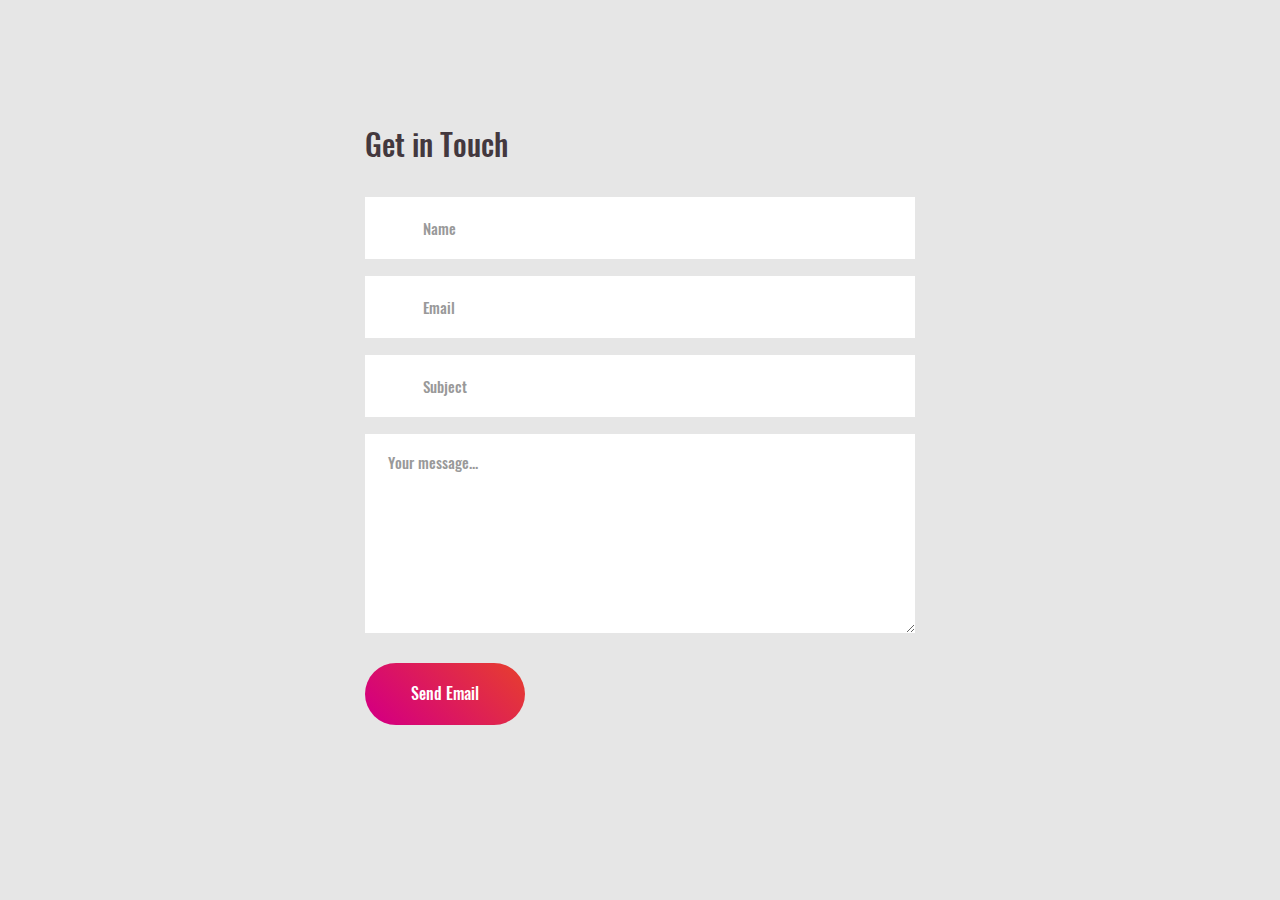
<file: contact.html>
<!DOCTYPE html>
<html lang="en">

<head>
    <title>Contact Sophie</title>
    <meta charset="UTF-8">
    <meta name="viewport" content="width=device-width, initial-scale=1">
    <!--===============================================================================================-->
    <link rel="icon" type="image/png" href="images/icons/favicon.ico" />
    <!--===============================================================================================-->
    <link rel="stylesheet" type="text/css" href="vendor/bootstrap/css/bootstrap.min.css">
    <!--===============================================================================================-->
    <link rel="stylesheet" type="text/css" href="fonts/font-awesome-4.7.0/css/font-awesome.min.css">
    <!--===============================================================================================-->
    <link rel="stylesheet" type="text/css" href="fonts/Linearicons-Free-v1.0.0/icon-font.min.css">
    <!--===============================================================================================-->
    <link rel="stylesheet" type="text/css" href="vendor/animate/animate.css">
    <!--===============================================================================================-->
    <link rel="stylesheet" type="text/css" href="vendor/css-hamburgers/hamburgers.min.css">
    <!--===============================================================================================-->
    <link rel="stylesheet" type="text/css" href="vendor/animsition/css/animsition.min.css">
    <!--===============================================================================================-->
    <link rel="stylesheet" type="text/css" href="vendor/select2/select2.min.css">
    <!--===============================================================================================-->
    <link rel="stylesheet" type="text/css" href="vendor/daterangepicker/daterangepicker.css">
    <!--===============================================================================================-->
    <link rel="stylesheet" type="text/css" href="css/util.css">
    <link rel="stylesheet" type="text/css" href="css/main.css">
    <!--===============================================================================================-->
</head>

<body>


    <div class="container-contact100">
        <div class="wrap-contact100">
            <form class="contact100-form validate-form" action="contact_info.php" method="post">

                <span class="contact100-form-title">
					Get in Touch
				</span>

                <div class="wrap-input100 validate-input" data-validate="Name is required">
                    <input class="input100" id="name" type="text" name="name" placeholder="Name">
                    <label class="label-input100" for="name">
						<span class="lnr lnr-user"></span>
					</label>
                </div>

                <div class="wrap-input100 validate-input" data-validate="Valid email is required: ex@abc.xyz">
                    <input class="input100" id="email" type="text" name="email" placeholder="Email">
                    <label class="label-input100" for="email">
						<span class="lnr lnr-envelope"></span>
					</label>
                </div>


                <div class="wrap-input100 validate-input">
                    <input class="input100" id="subject" type="text" name="subject" placeholder="Subject">
                    <label class="label-input100" for="subject">
						<span class="lnr lnr-envelope"></span>
					</label>
                </div>

                <div class="wrap-input100 validate-input" data-validate="Message is required">
                    <textarea class="input100" name="message" placeholder="Your message..."></textarea>
                </div>

                <!--<div class="contact100-form-checkbox">
                    <input class="input-checkbox100" id="ckb1" type="checkbox" name="copy-mail">
                    <label class="label-checkbox100" for="ckb1">
						Send copy to my-email
					</label>
                </div>-->

                <div class="container-contact100-form-btn">
                    <div class="wrap-contact100-form-btn">
                        <div class="contact100-form-bgbtn"></div>
                        <button class="contact100-form-btn">
							Send Email
						</button>
                    </div>
                </div>
            </form>
        </div>
    </div>



    <div id="dropDownSelect1"></div>

    <!--===============================================================================================-->
    <script src="vendor/jquery/jquery-3.2.1.min.js"></script>
    <!--===============================================================================================-->
    <script src="vendor/animsition/js/animsition.min.js"></script>
    <!--===============================================================================================-->
    <script src="vendor/bootstrap/js/popper.js"></script>
    <script src="vendor/bootstrap/js/bootstrap.min.js"></script>
    <!--===============================================================================================-->
    <script src="vendor/select2/select2.min.js"></script>
    <!--===============================================================================================-->
    <script src="vendor/daterangepicker/moment.min.js"></script>
    <script src="vendor/daterangepicker/daterangepicker.js"></script>
    <!--===============================================================================================-->
    <script src="vendor/countdowntime/countdowntime.js"></script>
    <!--===============================================================================================-->
    <script src="common-js/main.js"></script>

    <!-- Global site tag (gtag.js) - Google Analytics -->
    <script async src="https://www.googletagmanager.com/gtag/js?id=UA-23581568-13"></script>
    <script>
        window.dataLayer = window.dataLayer || [];

        function gtag() {
            dataLayer.push(arguments);
        }
        gtag('js', new Date());

        gtag('config', 'UA-23581568-13');
    </script>

</body>

</html>
</file>
<file: vendor/daterangepicker/daterangepicker.css>
.daterangepicker {
  position: absolute;
  color: inherit;
  background-color: #fff;
  border-radius: 4px;
  width: 278px;
  padding: 4px;
  margin-top: 1px;
  top: 100px;
  left: 20px;
  /* Calendars */ }
  .daterangepicker:before, .daterangepicker:after {
    position: absolute;
    display: inline-block;
    border-bottom-color: rgba(0, 0, 0, 0.2);
    content: ''; }
  .daterangepicker:before {
    top: -7px;
    border-right: 7px solid transparent;
    border-left: 7px solid transparent;
    border-bottom: 7px solid #ccc; }
  .daterangepicker:after {
    top: -6px;
    border-right: 6px solid transparent;
    border-bottom: 6px solid #fff;
    border-left: 6px solid transparent; }
  .daterangepicker.opensleft:before {
    right: 9px; }
  .daterangepicker.opensleft:after {
    right: 10px; }
  .daterangepicker.openscenter:before {
    left: 0;
    right: 0;
    width: 0;
    margin-left: auto;
    margin-right: auto; }
  .daterangepicker.openscenter:after {
    left: 0;
    right: 0;
    width: 0;
    margin-left: auto;
    margin-right: auto; }
  .daterangepicker.opensright:before {
    left: 9px; }
  .daterangepicker.opensright:after {
    left: 10px; }
  .daterangepicker.dropup {
    margin-top: -5px; }
    .daterangepicker.dropup:before {
      top: initial;
      bottom: -7px;
      border-bottom: initial;
      border-top: 7px solid #ccc; }
    .daterangepicker.dropup:after {
      top: initial;
      bottom: -6px;
      border-bottom: initial;
      border-top: 6px solid #fff; }
  .daterangepicker.dropdown-menu {
    max-width: none;
    z-index: 3001; }
  .daterangepicker.single .ranges, .daterangepicker.single .calendar {
    float: none; }
  .daterangepicker.show-calendar .calendar {
    display: block; }
  .daterangepicker .calendar {
    display: none;
    max-width: 270px;
    margin: 4px; }
    .daterangepicker .calendar.single .calendar-table {
      border: none; }
    .daterangepicker .calendar th, .daterangepicker .calendar td {
      white-space: nowrap;
      text-align: center;
      min-width: 32px; }
  .daterangepicker .calendar-table {
    border: 1px solid #fff;
    padding: 4px;
    border-radius: 4px;
    background-color: #fff; }
  .daterangepicker table {
    width: 100%;
    margin: 0; }
  .daterangepicker td, .daterangepicker th {
    text-align: center;
    width: 20px;
    height: 20px;
    border-radius: 4px;
    border: 1px solid transparent;
    white-space: nowrap;
    cursor: pointer; }
    .daterangepicker td.available:hover, .daterangepicker th.available:hover {
      background-color: #eee;
      border-color: transparent;
      color: inherit; }
    .daterangepicker td.week, .daterangepicker th.week {
      font-size: 80%;
      color: #ccc; }
  .daterangepicker td.off, .daterangepicker td.off.in-range, .daterangepicker td.off.start-date, .daterangepicker td.off.end-date {
    background-color: #fff;
    border-color: transparent;
    color: #999; }
  .daterangepicker td.in-range {
    background-color: #ebf4f8;
    border-color: transparent;
    color: #000;
    border-radius: 0; }
  .daterangepicker td.start-date {
    border-radius: 4px 0 0 4px; }
  .daterangepicker td.end-date {
    border-radius: 0 4px 4px 0; }
  .daterangepicker td.start-date.end-date {
    border-radius: 4px; }
  .daterangepicker td.active, .daterangepicker td.active:hover {
    background-color: #357ebd;
    border-color: transparent;
    color: #fff; }
  .daterangepicker th.month {
    width: auto; }
  .daterangepicker td.disabled, .daterangepicker option.disabled {
    color: #999;
    cursor: not-allowed;
    text-decoration: line-through; }
  .daterangepicker select.monthselect, .daterangepicker select.yearselect {
    font-size: 12px;
    padding: 1px;
    height: auto;
    margin: 0;
    cursor: default; }
  .daterangepicker select.monthselect {
    margin-right: 2%;
    width: 56%; }
  .daterangepicker select.yearselect {
    width: 40%; }
  .daterangepicker select.hourselect, .daterangepicker select.minuteselect, .daterangepicker select.secondselect, .daterangepicker select.ampmselect {
    width: 50px;
    margin-bottom: 0; }
  .daterangepicker .input-mini {
    border: 1px solid #ccc;
    border-radius: 4px;
    color: #555;
    height: 30px;
    line-height: 30px;
    display: block;
    vertical-align: middle;
    margin: 0 0 5px 0;
    padding: 0 6px 0 28px;
    width: 100%; }
    .daterangepicker .input-mini.active {
      border: 1px solid #08c;
      border-radius: 4px; }
  .daterangepicker .daterangepicker_input {
    position: relative; }
    .daterangepicker .daterangepicker_input i {
      position: absolute;
      left: 8px;
      top: 8px; }
  .daterangepicker.rtl .input-mini {
    padding-right: 28px;
    padding-left: 6px; }
  .daterangepicker.rtl .daterangepicker_input i {
    left: auto;
    right: 8px; }
  .daterangepicker .calendar-time {
    text-align: center;
    margin: 5px auto;
    line-height: 30px;
    position: relative;
    padding-left: 28px; }
    .daterangepicker .calendar-time select.disabled {
      color: #ccc;
      cursor: not-allowed; }

.ranges {
  font-size: 11px;
  float: none;
  margin: 4px;
  text-align: left; }
  .ranges ul {
    list-style: none;
    margin: 0 auto;
    padding: 0;
    width: 100%; }
  .ranges li {
    font-size: 13px;
    background-color: #f5f5f5;
    border: 1px solid #f5f5f5;
    border-radius: 4px;
    color: #08c;
    padding: 3px 12px;
    margin-bottom: 8px;
    cursor: pointer; }
    .ranges li:hover {
      background-color: #08c;
      border: 1px solid #08c;
      color: #fff; }
    .ranges li.active {
      background-color: #08c;
      border: 1px solid #08c;
      color: #fff; }

/*  Larger Screen Styling */
@media (min-width: 564px) {
  .daterangepicker {
    width: auto; }
    .daterangepicker .ranges ul {
      width: 160px; }
    .daterangepicker.single .ranges ul {
      width: 100%; }
    .daterangepicker.single .calendar.left {
      clear: none; }
    .daterangepicker.single.ltr .ranges, .daterangepicker.single.ltr .calendar {
      float: left; }
    .daterangepicker.single.rtl .ranges, .daterangepicker.single.rtl .calendar {
      float: right; }
    .daterangepicker.ltr {
      direction: ltr;
      text-align: left; }
      .daterangepicker.ltr .calendar.left {
        clear: left;
        margin-right: 0; }
        .daterangepicker.ltr .calendar.left .calendar-table {
          border-right: none;
          border-top-right-radius: 0;
          border-bottom-right-radius: 0; }
      .daterangepicker.ltr .calendar.right {
        margin-left: 0; }
        .daterangepicker.ltr .calendar.right .calendar-table {
          border-left: none;
          border-top-left-radius: 0;
          border-bottom-left-radius: 0; }
      .daterangepicker.ltr .left .daterangepicker_input {
        padding-right: 12px; }
      .daterangepicker.ltr .calendar.left .calendar-table {
        padding-right: 12px; }
      .daterangepicker.ltr .ranges, .daterangepicker.ltr .calendar {
        float: left; }
    .daterangepicker.rtl {
      direction: rtl;
      text-align: right; }
      .daterangepicker.rtl .calendar.left {
        clear: right;
        margin-left: 0; }
        .daterangepicker.rtl .calendar.left .calendar-table {
          border-left: none;
          border-top-left-radius: 0;
          border-bottom-left-radius: 0; }
      .daterangepicker.rtl .calendar.right {
        margin-right: 0; }
        .daterangepicker.rtl .calendar.right .calendar-table {
          border-right: none;
          border-top-right-radius: 0;
          border-bottom-right-radius: 0; }
      .daterangepicker.rtl .left .daterangepicker_input {
        padding-left: 12px; }
      .daterangepicker.rtl .calendar.left .calendar-table {
        padding-left: 12px; }
      .daterangepicker.rtl .ranges, .daterangepicker.rtl .calendar {
        text-align: right;
        float: right; } }
@media (min-width: 730px) {
  .daterangepicker .ranges {
    width: auto; }
  .daterangepicker.ltr .ranges {
    float: left; }
  .daterangepicker.rtl .ranges {
    float: right; }
  .daterangepicker .calendar.left {
    clear: none !important; } }
</file>
<file: css/util.css>
/*[ FONT SIZE ]
///////////////////////////////////////////////////////////
*/
.fs-1 {font-size: 1px;}
.fs-2 {font-size: 2px;}
.fs-3 {font-size: 3px;}
.fs-4 {font-size: 4px;}
.fs-5 {font-size: 5px;}
.fs-6 {font-size: 6px;}
.fs-7 {font-size: 7px;}
.fs-8 {font-size: 8px;}
.fs-9 {font-size: 9px;}
.fs-10 {font-size: 10px;}
.fs-11 {font-size: 11px;}
.fs-12 {font-size: 12px;}
.fs-13 {font-size: 13px;}
.fs-14 {font-size: 14px;}
.fs-15 {font-size: 15px;}
.fs-16 {font-size: 16px;}
.fs-17 {font-size: 17px;}
.fs-18 {font-size: 18px;}
.fs-19 {font-size: 19px;}
.fs-20 {font-size: 20px;}
.fs-21 {font-size: 21px;}
.fs-22 {font-size: 22px;}
.fs-23 {font-size: 23px;}
.fs-24 {font-size: 24px;}
.fs-25 {font-size: 25px;}
.fs-26 {font-size: 26px;}
.fs-27 {font-size: 27px;}
.fs-28 {font-size: 28px;}
.fs-29 {font-size: 29px;}
.fs-30 {font-size: 30px;}
.fs-31 {font-size: 31px;}
.fs-32 {font-size: 32px;}
.fs-33 {font-size: 33px;}
.fs-34 {font-size: 34px;}
.fs-35 {font-size: 35px;}
.fs-36 {font-size: 36px;}
.fs-37 {font-size: 37px;}
.fs-38 {font-size: 38px;}
.fs-39 {font-size: 39px;}
.fs-40 {font-size: 40px;}
.fs-41 {font-size: 41px;}
.fs-42 {font-size: 42px;}
.fs-43 {font-size: 43px;}
.fs-44 {font-size: 44px;}
.fs-45 {font-size: 45px;}
.fs-46 {font-size: 46px;}
.fs-47 {font-size: 47px;}
.fs-48 {font-size: 48px;}
.fs-49 {font-size: 49px;}
.fs-50 {font-size: 50px;}
.fs-51 {font-size: 51px;}
.fs-52 {font-size: 52px;}
.fs-53 {font-size: 53px;}
.fs-54 {font-size: 54px;}
.fs-55 {font-size: 55px;}
.fs-56 {font-size: 56px;}
.fs-57 {font-size: 57px;}
.fs-58 {font-size: 58px;}
.fs-59 {font-size: 59px;}
.fs-60 {font-size: 60px;}
.fs-61 {font-size: 61px;}
.fs-62 {font-size: 62px;}
.fs-63 {font-size: 63px;}
.fs-64 {font-size: 64px;}
.fs-65 {font-size: 65px;}
.fs-66 {font-size: 66px;}
.fs-67 {font-size: 67px;}
.fs-68 {font-size: 68px;}
.fs-69 {font-size: 69px;}
.fs-70 {font-size: 70px;}
.fs-71 {font-size: 71px;}
.fs-72 {font-size: 72px;}
.fs-73 {font-size: 73px;}
.fs-74 {font-size: 74px;}
.fs-75 {font-size: 75px;}
.fs-76 {font-size: 76px;}
.fs-77 {font-size: 77px;}
.fs-78 {font-size: 78px;}
.fs-79 {font-size: 79px;}
.fs-80 {font-size: 80px;}
.fs-81 {font-size: 81px;}
.fs-82 {font-size: 82px;}
.fs-83 {font-size: 83px;}
.fs-84 {font-size: 84px;}
.fs-85 {font-size: 85px;}
.fs-86 {font-size: 86px;}
.fs-87 {font-size: 87px;}
.fs-88 {font-size: 88px;}
.fs-89 {font-size: 89px;}
.fs-90 {font-size: 90px;}
.fs-91 {font-size: 91px;}
.fs-92 {font-size: 92px;}
.fs-93 {font-size: 93px;}
.fs-94 {font-size: 94px;}
.fs-95 {font-size: 95px;}
.fs-96 {font-size: 96px;}
.fs-97 {font-size: 97px;}
.fs-98 {font-size: 98px;}
.fs-99 {font-size: 99px;}
.fs-100 {font-size: 100px;}
.fs-101 {font-size: 101px;}
.fs-102 {font-size: 102px;}
.fs-103 {font-size: 103px;}
.fs-104 {font-size: 104px;}
.fs-105 {font-size: 105px;}
.fs-106 {font-size: 106px;}
.fs-107 {font-size: 107px;}
.fs-108 {font-size: 108px;}
.fs-109 {font-size: 109px;}
.fs-110 {font-size: 110px;}
.fs-111 {font-size: 111px;}
.fs-112 {font-size: 112px;}
.fs-113 {font-size: 113px;}
.fs-114 {font-size: 114px;}
.fs-115 {font-size: 115px;}
.fs-116 {font-size: 116px;}
.fs-117 {font-size: 117px;}
.fs-118 {font-size: 118px;}
.fs-119 {font-size: 119px;}
.fs-120 {font-size: 120px;}
.fs-121 {font-size: 121px;}
.fs-122 {font-size: 122px;}
.fs-123 {font-size: 123px;}
.fs-124 {font-size: 124px;}
.fs-125 {font-size: 125px;}
.fs-126 {font-size: 126px;}
.fs-127 {font-size: 127px;}
.fs-128 {font-size: 128px;}
.fs-129 {font-size: 129px;}
.fs-130 {font-size: 130px;}
.fs-131 {font-size: 131px;}
.fs-132 {font-size: 132px;}
.fs-133 {font-size: 133px;}
.fs-134 {font-size: 134px;}
.fs-135 {font-size: 135px;}
.fs-136 {font-size: 136px;}
.fs-137 {font-size: 137px;}
.fs-138 {font-size: 138px;}
.fs-139 {font-size: 139px;}
.fs-140 {font-size: 140px;}
.fs-141 {font-size: 141px;}
.fs-142 {font-size: 142px;}
.fs-143 {font-size: 143px;}
.fs-144 {font-size: 144px;}
.fs-145 {font-size: 145px;}
.fs-146 {font-size: 146px;}
.fs-147 {font-size: 147px;}
.fs-148 {font-size: 148px;}
.fs-149 {font-size: 149px;}
.fs-150 {font-size: 150px;}
.fs-151 {font-size: 151px;}
.fs-152 {font-size: 152px;}
.fs-153 {font-size: 153px;}
.fs-154 {font-size: 154px;}
.fs-155 {font-size: 155px;}
.fs-156 {font-size: 156px;}
.fs-157 {font-size: 157px;}
.fs-158 {font-size: 158px;}
.fs-159 {font-size: 159px;}
.fs-160 {font-size: 160px;}
.fs-161 {font-size: 161px;}
.fs-162 {font-size: 162px;}
.fs-163 {font-size: 163px;}
.fs-164 {font-size: 164px;}
.fs-165 {font-size: 165px;}
.fs-166 {font-size: 166px;}
.fs-167 {font-size: 167px;}
.fs-168 {font-size: 168px;}
.fs-169 {font-size: 169px;}
.fs-170 {font-size: 170px;}
.fs-171 {font-size: 171px;}
.fs-172 {font-size: 172px;}
.fs-173 {font-size: 173px;}
.fs-174 {font-size: 174px;}
.fs-175 {font-size: 175px;}
.fs-176 {font-size: 176px;}
.fs-177 {font-size: 177px;}
.fs-178 {font-size: 178px;}
.fs-179 {font-size: 179px;}
.fs-180 {font-size: 180px;}
.fs-181 {font-size: 181px;}
.fs-182 {font-size: 182px;}
.fs-183 {font-size: 183px;}
.fs-184 {font-size: 184px;}
.fs-185 {font-size: 185px;}
.fs-186 {font-size: 186px;}
.fs-187 {font-size: 187px;}
.fs-188 {font-size: 188px;}
.fs-189 {font-size: 189px;}
.fs-190 {font-size: 190px;}
.fs-191 {font-size: 191px;}
.fs-192 {font-size: 192px;}
.fs-193 {font-size: 193px;}
.fs-194 {font-size: 194px;}
.fs-195 {font-size: 195px;}
.fs-196 {font-size: 196px;}
.fs-197 {font-size: 197px;}
.fs-198 {font-size: 198px;}
.fs-199 {font-size: 199px;}
.fs-200 {font-size: 200px;}

/*[ PADDING ]
///////////////////////////////////////////////////////////
*/
.p-t-0 {padding-top: 0px;}
.p-t-1 {padding-top: 1px;}
.p-t-2 {padding-top: 2px;}
.p-t-3 {padding-top: 3px;}
.p-t-4 {padding-top: 4px;}
.p-t-5 {padding-top: 5px;}
.p-t-6 {padding-top: 6px;}
.p-t-7 {padding-top: 7px;}
.p-t-8 {padding-top: 8px;}
.p-t-9 {padding-top: 9px;}
.p-t-10 {padding-top: 10px;}
.p-t-11 {padding-top: 11px;}
.p-t-12 {padding-top: 12px;}
.p-t-13 {padding-top: 13px;}
.p-t-14 {padding-top: 14px;}
.p-t-15 {padding-top: 15px;}
.p-t-16 {padding-top: 16px;}
.p-t-17 {padding-top: 17px;}
.p-t-18 {padding-top: 18px;}
.p-t-19 {padding-top: 19px;}
.p-t-20 {padding-top: 20px;}
.p-t-21 {padding-top: 21px;}
.p-t-22 {padding-top: 22px;}
.p-t-23 {padding-top: 23px;}
.p-t-24 {padding-top: 24px;}
.p-t-25 {padding-top: 25px;}
.p-t-26 {padding-top: 26px;}
.p-t-27 {padding-top: 27px;}
.p-t-28 {padding-top: 28px;}
.p-t-29 {padding-top: 29px;}
.p-t-30 {padding-top: 30px;}
.p-t-31 {padding-top: 31px;}
.p-t-32 {padding-top: 32px;}
.p-t-33 {padding-top: 33px;}
.p-t-34 {padding-top: 34px;}
.p-t-35 {padding-top: 35px;}
.p-t-36 {padding-top: 36px;}
.p-t-37 {padding-top: 37px;}
.p-t-38 {padding-top: 38px;}
.p-t-39 {padding-top: 39px;}
.p-t-40 {padding-top: 40px;}
.p-t-41 {padding-top: 41px;}
.p-t-42 {padding-top: 42px;}
.p-t-43 {padding-top: 43px;}
.p-t-44 {padding-top: 44px;}
.p-t-45 {padding-top: 45px;}
.p-t-46 {padding-top: 46px;}
.p-t-47 {padding-top: 47px;}
.p-t-48 {padding-top: 48px;}
.p-t-49 {padding-top: 49px;}
.p-t-50 {padding-top: 50px;}
.p-t-51 {padding-top: 51px;}
.p-t-52 {padding-top: 52px;}
.p-t-53 {padding-top: 53px;}
.p-t-54 {padding-top: 54px;}
.p-t-55 {padding-top: 55px;}
.p-t-56 {padding-top: 56px;}
.p-t-57 {padding-top: 57px;}
.p-t-58 {padding-top: 58px;}
.p-t-59 {padding-top: 59px;}
.p-t-60 {padding-top: 60px;}
.p-t-61 {padding-top: 61px;}
.p-t-62 {padding-top: 62px;}
.p-t-63 {padding-top: 63px;}
.p-t-64 {padding-top: 64px;}
.p-t-65 {padding-top: 65px;}
.p-t-66 {padding-top: 66px;}
.p-t-67 {padding-top: 67px;}
.p-t-68 {padding-top: 68px;}
.p-t-69 {padding-top: 69px;}
.p-t-70 {padding-top: 70px;}
.p-t-71 {padding-top: 71px;}
.p-t-72 {padding-top: 72px;}
.p-t-73 {padding-top: 73px;}
.p-t-74 {padding-top: 74px;}
.p-t-75 {padding-top: 75px;}
.p-t-76 {padding-top: 76px;}
.p-t-77 {padding-top: 77px;}
.p-t-78 {padding-top: 78px;}
.p-t-79 {padding-top: 79px;}
.p-t-80 {padding-top: 80px;}
.p-t-81 {padding-top: 81px;}
.p-t-82 {padding-top: 82px;}
.p-t-83 {padding-top: 83px;}
.p-t-84 {padding-top: 84px;}
.p-t-85 {padding-top: 85px;}
.p-t-86 {padding-top: 86px;}
.p-t-87 {padding-top: 87px;}
.p-t-88 {padding-top: 88px;}
.p-t-89 {padding-top: 89px;}
.p-t-90 {padding-top: 90px;}
.p-t-91 {padding-top: 91px;}
.p-t-92 {padding-top: 92px;}
.p-t-93 {padding-top: 93px;}
.p-t-94 {padding-top: 94px;}
.p-t-95 {padding-top: 95px;}
.p-t-96 {padding-top: 96px;}
.p-t-97 {padding-top: 97px;}
.p-t-98 {padding-top: 98px;}
.p-t-99 {padding-top: 99px;}
.p-t-100 {padding-top: 100px;}
.p-t-101 {padding-top: 101px;}
.p-t-102 {padding-top: 102px;}
.p-t-103 {padding-top: 103px;}
.p-t-104 {padding-top: 104px;}
.p-t-105 {padding-top: 105px;}
.p-t-106 {padding-top: 106px;}
.p-t-107 {padding-top: 107px;}
.p-t-108 {padding-top: 108px;}
.p-t-109 {padding-top: 109px;}
.p-t-110 {padding-top: 110px;}
.p-t-111 {padding-top: 111px;}
.p-t-112 {padding-top: 112px;}
.p-t-113 {padding-top: 113px;}
.p-t-114 {padding-top: 114px;}
.p-t-115 {padding-top: 115px;}
.p-t-116 {padding-top: 116px;}
.p-t-117 {padding-top: 117px;}
.p-t-118 {padding-top: 118px;}
.p-t-119 {padding-top: 119px;}
.p-t-120 {padding-top: 120px;}
.p-t-121 {padding-top: 121px;}
.p-t-122 {padding-top: 122px;}
.p-t-123 {padding-top: 123px;}
.p-t-124 {padding-top: 124px;}
.p-t-125 {padding-top: 125px;}
.p-t-126 {padding-top: 126px;}
.p-t-127 {padding-top: 127px;}
.p-t-128 {padding-top: 128px;}
.p-t-129 {padding-top: 129px;}
.p-t-130 {padding-top: 130px;}
.p-t-131 {padding-top: 131px;}
.p-t-132 {padding-top: 132px;}
.p-t-133 {padding-top: 133px;}
.p-t-134 {padding-top: 134px;}
.p-t-135 {padding-top: 135px;}
.p-t-136 {padding-top: 136px;}
.p-t-137 {padding-top: 137px;}
.p-t-138 {padding-top: 138px;}
.p-t-139 {padding-top: 139px;}
.p-t-140 {padding-top: 140px;}
.p-t-141 {padding-top: 141px;}
.p-t-142 {padding-top: 142px;}
.p-t-143 {padding-top: 143px;}
.p-t-144 {padding-top: 144px;}
.p-t-145 {padding-top: 145px;}
.p-t-146 {padding-top: 146px;}
.p-t-147 {padding-top: 147px;}
.p-t-148 {padding-top: 148px;}
.p-t-149 {padding-top: 149px;}
.p-t-150 {padding-top: 150px;}
.p-t-151 {padding-top: 151px;}
.p-t-152 {padding-top: 152px;}
.p-t-153 {padding-top: 153px;}
.p-t-154 {padding-top: 154px;}
.p-t-155 {padding-top: 155px;}
.p-t-156 {padding-top: 156px;}
.p-t-157 {padding-top: 157px;}
.p-t-158 {padding-top: 158px;}
.p-t-159 {padding-top: 159px;}
.p-t-160 {padding-top: 160px;}
.p-t-161 {padding-top: 161px;}
.p-t-162 {padding-top: 162px;}
.p-t-163 {padding-top: 163px;}
.p-t-164 {padding-top: 164px;}
.p-t-165 {padding-top: 165px;}
.p-t-166 {padding-top: 166px;}
.p-t-167 {padding-top: 167px;}
.p-t-168 {padding-top: 168px;}
.p-t-169 {padding-top: 169px;}
.p-t-170 {padding-top: 170px;}
.p-t-171 {padding-top: 171px;}
.p-t-172 {padding-top: 172px;}
.p-t-173 {padding-top: 173px;}
.p-t-174 {padding-top: 174px;}
.p-t-175 {padding-top: 175px;}
.p-t-176 {padding-top: 176px;}
.p-t-177 {padding-top: 177px;}
.p-t-178 {padding-top: 178px;}
.p-t-179 {padding-top: 179px;}
.p-t-180 {padding-top: 180px;}
.p-t-181 {padding-top: 181px;}
.p-t-182 {padding-top: 182px;}
.p-t-183 {padding-top: 183px;}
.p-t-184 {padding-top: 184px;}
.p-t-185 {padding-top: 185px;}
.p-t-186 {padding-top: 186px;}
.p-t-187 {padding-top: 187px;}
.p-t-188 {padding-top: 188px;}
.p-t-189 {padding-top: 189px;}
.p-t-190 {padding-top: 190px;}
.p-t-191 {padding-top: 191px;}
.p-t-192 {padding-top: 192px;}
.p-t-193 {padding-top: 193px;}
.p-t-194 {padding-top: 194px;}
.p-t-195 {padding-top: 195px;}
.p-t-196 {padding-top: 196px;}
.p-t-197 {padding-top: 197px;}
.p-t-198 {padding-top: 198px;}
.p-t-199 {padding-top: 199px;}
.p-t-200 {padding-top: 200px;}
.p-t-201 {padding-top: 201px;}
.p-t-202 {padding-top: 202px;}
.p-t-203 {padding-top: 203px;}
.p-t-204 {padding-top: 204px;}
.p-t-205 {padding-top: 205px;}
.p-t-206 {padding-top: 206px;}
.p-t-207 {padding-top: 207px;}
.p-t-208 {padding-top: 208px;}
.p-t-209 {padding-top: 209px;}
.p-t-210 {padding-top: 210px;}
.p-t-211 {padding-top: 211px;}
.p-t-212 {padding-top: 212px;}
.p-t-213 {padding-top: 213px;}
.p-t-214 {padding-top: 214px;}
.p-t-215 {padding-top: 215px;}
.p-t-216 {padding-top: 216px;}
.p-t-217 {padding-top: 217px;}
.p-t-218 {padding-top: 218px;}
.p-t-219 {padding-top: 219px;}
.p-t-220 {padding-top: 220px;}
.p-t-221 {padding-top: 221px;}
.p-t-222 {padding-top: 222px;}
.p-t-223 {padding-top: 223px;}
.p-t-224 {padding-top: 224px;}
.p-t-225 {padding-top: 225px;}
.p-t-226 {padding-top: 226px;}
.p-t-227 {padding-top: 227px;}
.p-t-228 {padding-top: 228px;}
.p-t-229 {padding-top: 229px;}
.p-t-230 {padding-top: 230px;}
.p-t-231 {padding-top: 231px;}
.p-t-232 {padding-top: 232px;}
.p-t-233 {padding-top: 233px;}
.p-t-234 {padding-top: 234px;}
.p-t-235 {padding-top: 235px;}
.p-t-236 {padding-top: 236px;}
.p-t-237 {padding-top: 237px;}
.p-t-238 {padding-top: 238px;}
.p-t-239 {padding-top: 239px;}
.p-t-240 {padding-top: 240px;}
.p-t-241 {padding-top: 241px;}
.p-t-242 {padding-top: 242px;}
.p-t-243 {padding-top: 243px;}
.p-t-244 {padding-top: 244px;}
.p-t-245 {padding-top: 245px;}
.p-t-246 {padding-top: 246px;}
.p-t-247 {padding-top: 247px;}
.p-t-248 {padding-top: 248px;}
.p-t-249 {padding-top: 249px;}
.p-t-250 {padding-top: 250px;}
.p-b-0 {padding-bottom: 0px;}
.p-b-1 {padding-bottom: 1px;}
.p-b-2 {padding-bottom: 2px;}
.p-b-3 {padding-bottom: 3px;}
.p-b-4 {padding-bottom: 4px;}
.p-b-5 {padding-bottom: 5px;}
.p-b-6 {padding-bottom: 6px;}
.p-b-7 {padding-bottom: 7px;}
.p-b-8 {padding-bottom: 8px;}
.p-b-9 {padding-bottom: 9px;}
.p-b-10 {padding-bottom: 10px;}
.p-b-11 {padding-bottom: 11px;}
.p-b-12 {padding-bottom: 12px;}
.p-b-13 {padding-bottom: 13px;}
.p-b-14 {padding-bottom: 14px;}
.p-b-15 {padding-bottom: 15px;}
.p-b-16 {padding-bottom: 16px;}
.p-b-17 {padding-bottom: 17px;}
.p-b-18 {padding-bottom: 18px;}
.p-b-19 {padding-bottom: 19px;}
.p-b-20 {padding-bottom: 20px;}
.p-b-21 {padding-bottom: 21px;}
.p-b-22 {padding-bottom: 22px;}
.p-b-23 {padding-bottom: 23px;}
.p-b-24 {padding-bottom: 24px;}
.p-b-25 {padding-bottom: 25px;}
.p-b-26 {padding-bottom: 26px;}
.p-b-27 {padding-bottom: 27px;}
.p-b-28 {padding-bottom: 28px;}
.p-b-29 {padding-bottom: 29px;}
.p-b-30 {padding-bottom: 30px;}
.p-b-31 {padding-bottom: 31px;}
.p-b-32 {padding-bottom: 32px;}
.p-b-33 {padding-bottom: 33px;}
.p-b-34 {padding-bottom: 34px;}
.p-b-35 {padding-bottom: 35px;}
.p-b-36 {padding-bottom: 36px;}
.p-b-37 {padding-bottom: 37px;}
.p-b-38 {padding-bottom: 38px;}
.p-b-39 {padding-bottom: 39px;}
.p-b-40 {padding-bottom: 40px;}
.p-b-41 {padding-bottom: 41px;}
.p-b-42 {padding-bottom: 42px;}
.p-b-43 {padding-bottom: 43px;}
.p-b-44 {padding-bottom: 44px;}
.p-b-45 {padding-bottom: 45px;}
.p-b-46 {padding-bottom: 46px;}
.p-b-47 {padding-bottom: 47px;}
.p-b-48 {padding-bottom: 48px;}
.p-b-49 {padding-bottom: 49px;}
.p-b-50 {padding-bottom: 50px;}
.p-b-51 {padding-bottom: 51px;}
.p-b-52 {padding-bottom: 52px;}
.p-b-53 {padding-bottom: 53px;}
.p-b-54 {padding-bottom: 54px;}
.p-b-55 {padding-bottom: 55px;}
.p-b-56 {padding-bottom: 56px;}
.p-b-57 {padding-bottom: 57px;}
.p-b-58 {padding-bottom: 58px;}
.p-b-59 {padding-bottom: 59px;}
.p-b-60 {padding-bottom: 60px;}
.p-b-61 {padding-bottom: 61px;}
.p-b-62 {padding-bottom: 62px;}
.p-b-63 {padding-bottom: 63px;}
.p-b-64 {padding-bottom: 64px;}
.p-b-65 {padding-bottom: 65px;}
.p-b-66 {padding-bottom: 66px;}
.p-b-67 {padding-bottom: 67px;}
.p-b-68 {padding-bottom: 68px;}
.p-b-69 {padding-bottom: 69px;}
.p-b-70 {padding-bottom: 70px;}
.p-b-71 {padding-bottom: 71px;}
.p-b-72 {padding-bottom: 72px;}
.p-b-73 {padding-bottom: 73px;}
.p-b-74 {padding-bottom: 74px;}
.p-b-75 {padding-bottom: 75px;}
.p-b-76 {padding-bottom: 76px;}
.p-b-77 {padding-bottom: 77px;}
.p-b-78 {padding-bottom: 78px;}
.p-b-79 {padding-bottom: 79px;}
.p-b-80 {padding-bottom: 80px;}
.p-b-81 {padding-bottom: 81px;}
.p-b-82 {padding-bottom: 82px;}
.p-b-83 {padding-bottom: 83px;}
.p-b-84 {padding-bottom: 84px;}
.p-b-85 {padding-bottom: 85px;}
.p-b-86 {padding-bottom: 86px;}
.p-b-87 {padding-bottom: 87px;}
.p-b-88 {padding-bottom: 88px;}
.p-b-89 {padding-bottom: 89px;}
.p-b-90 {padding-bottom: 90px;}
.p-b-91 {padding-bottom: 91px;}
.p-b-92 {padding-bottom: 92px;}
.p-b-93 {padding-bottom: 93px;}
.p-b-94 {padding-bottom: 94px;}
.p-b-95 {padding-bottom: 95px;}
.p-b-96 {padding-bottom: 96px;}
.p-b-97 {padding-bottom: 97px;}
.p-b-98 {padding-bottom: 98px;}
.p-b-99 {padding-bottom: 99px;}
.p-b-100 {padding-bottom: 100px;}
.p-b-101 {padding-bottom: 101px;}
.p-b-102 {padding-bottom: 102px;}
.p-b-103 {padding-bottom: 103px;}
.p-b-104 {padding-bottom: 104px;}
.p-b-105 {padding-bottom: 105px;}
.p-b-106 {padding-bottom: 106px;}
.p-b-107 {padding-bottom: 107px;}
.p-b-108 {padding-bottom: 108px;}
.p-b-109 {padding-bottom: 109px;}
.p-b-110 {padding-bottom: 110px;}
.p-b-111 {padding-bottom: 111px;}
.p-b-112 {padding-bottom: 112px;}
.p-b-113 {padding-bottom: 113px;}
.p-b-114 {padding-bottom: 114px;}
.p-b-115 {padding-bottom: 115px;}
.p-b-116 {padding-bottom: 116px;}
.p-b-117 {padding-bottom: 117px;}
.p-b-118 {padding-bottom: 118px;}
.p-b-119 {padding-bottom: 119px;}
.p-b-120 {padding-bottom: 120px;}
.p-b-121 {padding-bottom: 121px;}
.p-b-122 {padding-bottom: 122px;}
.p-b-123 {padding-bottom: 123px;}
.p-b-124 {padding-bottom: 124px;}
.p-b-125 {padding-bottom: 125px;}
.p-b-126 {padding-bottom: 126px;}
.p-b-127 {padding-bottom: 127px;}
.p-b-128 {padding-bottom: 128px;}
.p-b-129 {padding-bottom: 129px;}
.p-b-130 {padding-bottom: 130px;}
.p-b-131 {padding-bottom: 131px;}
.p-b-132 {padding-bottom: 132px;}
.p-b-133 {padding-bottom: 133px;}
.p-b-134 {padding-bottom: 134px;}
.p-b-135 {padding-bottom: 135px;}
.p-b-136 {padding-bottom: 136px;}
.p-b-137 {padding-bottom: 137px;}
.p-b-138 {padding-bottom: 138px;}
.p-b-139 {padding-bottom: 139px;}
.p-b-140 {padding-bottom: 140px;}
.p-b-141 {padding-bottom: 141px;}
.p-b-142 {padding-bottom: 142px;}
.p-b-143 {padding-bottom: 143px;}
.p-b-144 {padding-bottom: 144px;}
.p-b-145 {padding-bottom: 145px;}
.p-b-146 {padding-bottom: 146px;}
.p-b-147 {padding-bottom: 147px;}
.p-b-148 {padding-bottom: 148px;}
.p-b-149 {padding-bottom: 149px;}
.p-b-150 {padding-bottom: 150px;}
.p-b-151 {padding-bottom: 151px;}
.p-b-152 {padding-bottom: 152px;}
.p-b-153 {padding-bottom: 153px;}
.p-b-154 {padding-bottom: 154px;}
.p-b-155 {padding-bottom: 155px;}
.p-b-156 {padding-bottom: 156px;}
.p-b-157 {padding-bottom: 157px;}
.p-b-158 {padding-bottom: 158px;}
.p-b-159 {padding-bottom: 159px;}
.p-b-160 {padding-bottom: 160px;}
.p-b-161 {padding-bottom: 161px;}
.p-b-162 {padding-bottom: 162px;}
.p-b-163 {padding-bottom: 163px;}
.p-b-164 {padding-bottom: 164px;}
.p-b-165 {padding-bottom: 165px;}
.p-b-166 {padding-bottom: 166px;}
.p-b-167 {padding-bottom: 167px;}
.p-b-168 {padding-bottom: 168px;}
.p-b-169 {padding-bottom: 169px;}
.p-b-170 {padding-bottom: 170px;}
.p-b-171 {padding-bottom: 171px;}
.p-b-172 {padding-bottom: 172px;}
.p-b-173 {padding-bottom: 173px;}
.p-b-174 {padding-bottom: 174px;}
.p-b-175 {padding-bottom: 175px;}
.p-b-176 {padding-bottom: 176px;}
.p-b-177 {padding-bottom: 177px;}
.p-b-178 {padding-bottom: 178px;}
.p-b-179 {padding-bottom: 179px;}
.p-b-180 {padding-bottom: 180px;}
.p-b-181 {padding-bottom: 181px;}
.p-b-182 {padding-bottom: 182px;}
.p-b-183 {padding-bottom: 183px;}
.p-b-184 {padding-bottom: 184px;}
.p-b-185 {padding-bottom: 185px;}
.p-b-186 {padding-bottom: 186px;}
.p-b-187 {padding-bottom: 187px;}
.p-b-188 {padding-bottom: 188px;}
.p-b-189 {padding-bottom: 189px;}
.p-b-190 {padding-bottom: 190px;}
.p-b-191 {padding-bottom: 191px;}
.p-b-192 {padding-bottom: 192px;}
.p-b-193 {padding-bottom: 193px;}
.p-b-194 {padding-bottom: 194px;}
.p-b-195 {padding-bottom: 195px;}
.p-b-196 {padding-bottom: 196px;}
.p-b-197 {padding-bottom: 197px;}
.p-b-198 {padding-bottom: 198px;}
.p-b-199 {padding-bottom: 199px;}
.p-b-200 {padding-bottom: 200px;}
.p-b-201 {padding-bottom: 201px;}
.p-b-202 {padding-bottom: 202px;}
.p-b-203 {padding-bottom: 203px;}
.p-b-204 {padding-bottom: 204px;}
.p-b-205 {padding-bottom: 205px;}
.p-b-206 {padding-bottom: 206px;}
.p-b-207 {padding-bottom: 207px;}
.p-b-208 {padding-bottom: 208px;}
.p-b-209 {padding-bottom: 209px;}
.p-b-210 {padding-bottom: 210px;}
.p-b-211 {padding-bottom: 211px;}
.p-b-212 {padding-bottom: 212px;}
.p-b-213 {padding-bottom: 213px;}
.p-b-214 {padding-bottom: 214px;}
.p-b-215 {padding-bottom: 215px;}
.p-b-216 {padding-bottom: 216px;}
.p-b-217 {padding-bottom: 217px;}
.p-b-218 {padding-bottom: 218px;}
.p-b-219 {padding-bottom: 219px;}
.p-b-220 {padding-bottom: 220px;}
.p-b-221 {padding-bottom: 221px;}
.p-b-222 {padding-bottom: 222px;}
.p-b-223 {padding-bottom: 223px;}
.p-b-224 {padding-bottom: 224px;}
.p-b-225 {padding-bottom: 225px;}
.p-b-226 {padding-bottom: 226px;}
.p-b-227 {padding-bottom: 227px;}
.p-b-228 {padding-bottom: 228px;}
.p-b-229 {padding-bottom: 229px;}
.p-b-230 {padding-bottom: 230px;}
.p-b-231 {padding-bottom: 231px;}
.p-b-232 {padding-bottom: 232px;}
.p-b-233 {padding-bottom: 233px;}
.p-b-234 {padding-bottom: 234px;}
.p-b-235 {padding-bottom: 235px;}
.p-b-236 {padding-bottom: 236px;}
.p-b-237 {padding-bottom: 237px;}
.p-b-238 {padding-bottom: 238px;}
.p-b-239 {padding-bottom: 239px;}
.p-b-240 {padding-bottom: 240px;}
.p-b-241 {padding-bottom: 241px;}
.p-b-242 {padding-bottom: 242px;}
.p-b-243 {padding-bottom: 243px;}
.p-b-244 {padding-bottom: 244px;}
.p-b-245 {padding-bottom: 245px;}
.p-b-246 {padding-bottom: 246px;}
.p-b-247 {padding-bottom: 247px;}
.p-b-248 {padding-bottom: 248px;}
.p-b-249 {padding-bottom: 249px;}
.p-b-250 {padding-bottom: 250px;}
.p-l-0 {padding-left: 0px;}
.p-l-1 {padding-left: 1px;}
.p-l-2 {padding-left: 2px;}
.p-l-3 {padding-left: 3px;}
.p-l-4 {padding-left: 4px;}
.p-l-5 {padding-left: 5px;}
.p-l-6 {padding-left: 6px;}
.p-l-7 {padding-left: 7px;}
.p-l-8 {padding-left: 8px;}
.p-l-9 {padding-left: 9px;}
.p-l-10 {padding-left: 10px;}
.p-l-11 {padding-left: 11px;}
.p-l-12 {padding-left: 12px;}
.p-l-13 {padding-left: 13px;}
.p-l-14 {padding-left: 14px;}
.p-l-15 {padding-left: 15px;}
.p-l-16 {padding-left: 16px;}
.p-l-17 {padding-left: 17px;}
.p-l-18 {padding-left: 18px;}
.p-l-19 {padding-left: 19px;}
.p-l-20 {padding-left: 20px;}
.p-l-21 {padding-left: 21px;}
.p-l-22 {padding-left: 22px;}
.p-l-23 {padding-left: 23px;}
.p-l-24 {padding-left: 24px;}
.p-l-25 {padding-left: 25px;}
.p-l-26 {padding-left: 26px;}
.p-l-27 {padding-left: 27px;}
.p-l-28 {padding-left: 28px;}
.p-l-29 {padding-left: 29px;}
.p-l-30 {padding-left: 30px;}
.p-l-31 {padding-left: 31px;}
.p-l-32 {padding-left: 32px;}
.p-l-33 {padding-left: 33px;}
.p-l-34 {padding-left: 34px;}
.p-l-35 {padding-left: 35px;}
.p-l-36 {padding-left: 36px;}
.p-l-37 {padding-left: 37px;}
.p-l-38 {padding-left: 38px;}
.p-l-39 {padding-left: 39px;}
.p-l-40 {padding-left: 40px;}
.p-l-41 {padding-left: 41px;}
.p-l-42 {padding-left: 42px;}
.p-l-43 {padding-left: 43px;}
.p-l-44 {padding-left: 44px;}
.p-l-45 {padding-left: 45px;}
.p-l-46 {padding-left: 46px;}
.p-l-47 {padding-left: 47px;}
.p-l-48 {padding-left: 48px;}
.p-l-49 {padding-left: 49px;}
.p-l-50 {padding-left: 50px;}
.p-l-51 {padding-left: 51px;}
.p-l-52 {padding-left: 52px;}
.p-l-53 {padding-left: 53px;}
.p-l-54 {padding-left: 54px;}
.p-l-55 {padding-left: 55px;}
.p-l-56 {padding-left: 56px;}
.p-l-57 {padding-left: 57px;}
.p-l-58 {padding-left: 58px;}
.p-l-59 {padding-left: 59px;}
.p-l-60 {padding-left: 60px;}
.p-l-61 {padding-left: 61px;}
.p-l-62 {padding-left: 62px;}
.p-l-63 {padding-left: 63px;}
.p-l-64 {padding-left: 64px;}
.p-l-65 {padding-left: 65px;}
.p-l-66 {padding-left: 66px;}
.p-l-67 {padding-left: 67px;}
.p-l-68 {padding-left: 68px;}
.p-l-69 {padding-left: 69px;}
.p-l-70 {padding-left: 70px;}
.p-l-71 {padding-left: 71px;}
.p-l-72 {padding-left: 72px;}
.p-l-73 {padding-left: 73px;}
.p-l-74 {padding-left: 74px;}
.p-l-75 {padding-left: 75px;}
.p-l-76 {padding-left: 76px;}
.p-l-77 {padding-left: 77px;}
.p-l-78 {padding-left: 78px;}
.p-l-79 {padding-left: 79px;}
.p-l-80 {padding-left: 80px;}
.p-l-81 {padding-left: 81px;}
.p-l-82 {padding-left: 82px;}
.p-l-83 {padding-left: 83px;}
.p-l-84 {padding-left: 84px;}
.p-l-85 {padding-left: 85px;}
.p-l-86 {padding-left: 86px;}
.p-l-87 {padding-left: 87px;}
.p-l-88 {padding-left: 88px;}
.p-l-89 {padding-left: 89px;}
.p-l-90 {padding-left: 90px;}
.p-l-91 {padding-left: 91px;}
.p-l-92 {padding-left: 92px;}
.p-l-93 {padding-left: 93px;}
.p-l-94 {padding-left: 94px;}
.p-l-95 {padding-left: 95px;}
.p-l-96 {padding-left: 96px;}
.p-l-97 {padding-left: 97px;}
.p-l-98 {padding-left: 98px;}
.p-l-99 {padding-left: 99px;}
.p-l-100 {padding-left: 100px;}
.p-l-101 {padding-left: 101px;}
.p-l-102 {padding-left: 102px;}
.p-l-103 {padding-left: 103px;}
.p-l-104 {padding-left: 104px;}
.p-l-105 {padding-left: 105px;}
.p-l-106 {padding-left: 106px;}
.p-l-107 {padding-left: 107px;}
.p-l-108 {padding-left: 108px;}
.p-l-109 {padding-left: 109px;}
.p-l-110 {padding-left: 110px;}
.p-l-111 {padding-left: 111px;}
.p-l-112 {padding-left: 112px;}
.p-l-113 {padding-left: 113px;}
.p-l-114 {padding-left: 114px;}
.p-l-115 {padding-left: 115px;}
.p-l-116 {padding-left: 116px;}
.p-l-117 {padding-left: 117px;}
.p-l-118 {padding-left: 118px;}
.p-l-119 {padding-left: 119px;}
.p-l-120 {padding-left: 120px;}
.p-l-121 {padding-left: 121px;}
.p-l-122 {padding-left: 122px;}
.p-l-123 {padding-left: 123px;}
.p-l-124 {padding-left: 124px;}
.p-l-125 {padding-left: 125px;}
.p-l-126 {padding-left: 126px;}
.p-l-127 {padding-left: 127px;}
.p-l-128 {padding-left: 128px;}
.p-l-129 {padding-left: 129px;}
.p-l-130 {padding-left: 130px;}
.p-l-131 {padding-left: 131px;}
.p-l-132 {padding-left: 132px;}
.p-l-133 {padding-left: 133px;}
.p-l-134 {padding-left: 134px;}
.p-l-135 {padding-left: 135px;}
.p-l-136 {padding-left: 136px;}
.p-l-137 {padding-left: 137px;}
.p-l-138 {padding-left: 138px;}
.p-l-139 {padding-left: 139px;}
.p-l-140 {padding-left: 140px;}
.p-l-141 {padding-left: 141px;}
.p-l-142 {padding-left: 142px;}
.p-l-143 {padding-left: 143px;}
.p-l-144 {padding-left: 144px;}
.p-l-145 {padding-left: 145px;}
.p-l-146 {padding-left: 146px;}
.p-l-147 {padding-left: 147px;}
.p-l-148 {padding-left: 148px;}
.p-l-149 {padding-left: 149px;}
.p-l-150 {padding-left: 150px;}
.p-l-151 {padding-left: 151px;}
.p-l-152 {padding-left: 152px;}
.p-l-153 {padding-left: 153px;}
.p-l-154 {padding-left: 154px;}
.p-l-155 {padding-left: 155px;}
.p-l-156 {padding-left: 156px;}
.p-l-157 {padding-left: 157px;}
.p-l-158 {padding-left: 158px;}
.p-l-159 {padding-left: 159px;}
.p-l-160 {padding-left: 160px;}
.p-l-161 {padding-left: 161px;}
.p-l-162 {padding-left: 162px;}
.p-l-163 {padding-left: 163px;}
.p-l-164 {padding-left: 164px;}
.p-l-165 {padding-left: 165px;}
.p-l-166 {padding-left: 166px;}
.p-l-167 {padding-left: 167px;}
.p-l-168 {padding-left: 168px;}
.p-l-169 {padding-left: 169px;}
.p-l-170 {padding-left: 170px;}
.p-l-171 {padding-left: 171px;}
.p-l-172 {padding-left: 172px;}
.p-l-173 {padding-left: 173px;}
.p-l-174 {padding-left: 174px;}
.p-l-175 {padding-left: 175px;}
.p-l-176 {padding-left: 176px;}
.p-l-177 {padding-left: 177px;}
.p-l-178 {padding-left: 178px;}
.p-l-179 {padding-left: 179px;}
.p-l-180 {padding-left: 180px;}
.p-l-181 {padding-left: 181px;}
.p-l-182 {padding-left: 182px;}
.p-l-183 {padding-left: 183px;}
.p-l-184 {padding-left: 184px;}
.p-l-185 {padding-left: 185px;}
.p-l-186 {padding-left: 186px;}
.p-l-187 {padding-left: 187px;}
.p-l-188 {padding-left: 188px;}
.p-l-189 {padding-left: 189px;}
.p-l-190 {padding-left: 190px;}
.p-l-191 {padding-left: 191px;}
.p-l-192 {padding-left: 192px;}
.p-l-193 {padding-left: 193px;}
.p-l-194 {padding-left: 194px;}
.p-l-195 {padding-left: 195px;}
.p-l-196 {padding-left: 196px;}
.p-l-197 {padding-left: 197px;}
.p-l-198 {padding-left: 198px;}
.p-l-199 {padding-left: 199px;}
.p-l-200 {padding-left: 200px;}
.p-l-201 {padding-left: 201px;}
.p-l-202 {padding-left: 202px;}
.p-l-203 {padding-left: 203px;}
.p-l-204 {padding-left: 204px;}
.p-l-205 {padding-left: 205px;}
.p-l-206 {padding-left: 206px;}
.p-l-207 {padding-left: 207px;}
.p-l-208 {padding-left: 208px;}
.p-l-209 {padding-left: 209px;}
.p-l-210 {padding-left: 210px;}
.p-l-211 {padding-left: 211px;}
.p-l-212 {padding-left: 212px;}
.p-l-213 {padding-left: 213px;}
.p-l-214 {padding-left: 214px;}
.p-l-215 {padding-left: 215px;}
.p-l-216 {padding-left: 216px;}
.p-l-217 {padding-left: 217px;}
.p-l-218 {padding-left: 218px;}
.p-l-219 {padding-left: 219px;}
.p-l-220 {padding-left: 220px;}
.p-l-221 {padding-left: 221px;}
.p-l-222 {padding-left: 222px;}
.p-l-223 {padding-left: 223px;}
.p-l-224 {padding-left: 224px;}
.p-l-225 {padding-left: 225px;}
.p-l-226 {padding-left: 226px;}
.p-l-227 {padding-left: 227px;}
.p-l-228 {padding-left: 228px;}
.p-l-229 {padding-left: 229px;}
.p-l-230 {padding-left: 230px;}
.p-l-231 {padding-left: 231px;}
.p-l-232 {padding-left: 232px;}
.p-l-233 {padding-left: 233px;}
.p-l-234 {padding-left: 234px;}
.p-l-235 {padding-left: 235px;}
.p-l-236 {padding-left: 236px;}
.p-l-237 {padding-left: 237px;}
.p-l-238 {padding-left: 238px;}
.p-l-239 {padding-left: 239px;}
.p-l-240 {padding-left: 240px;}
.p-l-241 {padding-left: 241px;}
.p-l-242 {padding-left: 242px;}
.p-l-243 {padding-left: 243px;}
.p-l-244 {padding-left: 244px;}
.p-l-245 {padding-left: 245px;}
.p-l-246 {padding-left: 246px;}
.p-l-247 {padding-left: 247px;}
.p-l-248 {padding-left: 248px;}
.p-l-249 {padding-left: 249px;}
.p-l-250 {padding-left: 250px;}
.p-r-0 {padding-right: 0px;}
.p-r-1 {padding-right: 1px;}
.p-r-2 {padding-right: 2px;}
.p-r-3 {padding-right: 3px;}
.p-r-4 {padding-right: 4px;}
.p-r-5 {padding-right: 5px;}
.p-r-6 {padding-right: 6px;}
.p-r-7 {padding-right: 7px;}
.p-r-8 {padding-right: 8px;}
.p-r-9 {padding-right: 9px;}
.p-r-10 {padding-right: 10px;}
.p-r-11 {padding-right: 11px;}
.p-r-12 {padding-right: 12px;}
.p-r-13 {padding-right: 13px;}
.p-r-14 {padding-right: 14px;}
.p-r-15 {padding-right: 15px;}
.p-r-16 {padding-right: 16px;}
.p-r-17 {padding-right: 17px;}
.p-r-18 {padding-right: 18px;}
.p-r-19 {padding-right: 19px;}
.p-r-20 {padding-right: 20px;}
.p-r-21 {padding-right: 21px;}
.p-r-22 {padding-right: 22px;}
.p-r-23 {padding-right: 23px;}
.p-r-24 {padding-right: 24px;}
.p-r-25 {padding-right: 25px;}
.p-r-26 {padding-right: 26px;}
.p-r-27 {padding-right: 27px;}
.p-r-28 {padding-right: 28px;}
.p-r-29 {padding-right: 29px;}
.p-r-30 {padding-right: 30px;}
.p-r-31 {padding-right: 31px;}
.p-r-32 {padding-right: 32px;}
.p-r-33 {padding-right: 33px;}
.p-r-34 {padding-right: 34px;}
.p-r-35 {padding-right: 35px;}
.p-r-36 {padding-right: 36px;}
.p-r-37 {padding-right: 37px;}
.p-r-38 {padding-right: 38px;}
.p-r-39 {padding-right: 39px;}
.p-r-40 {padding-right: 40px;}
.p-r-41 {padding-right: 41px;}
.p-r-42 {padding-right: 42px;}
.p-r-43 {padding-right: 43px;}
.p-r-44 {padding-right: 44px;}
.p-r-45 {padding-right: 45px;}
.p-r-46 {padding-right: 46px;}
.p-r-47 {padding-right: 47px;}
.p-r-48 {padding-right: 48px;}
.p-r-49 {padding-right: 49px;}
.p-r-50 {padding-right: 50px;}
.p-r-51 {padding-right: 51px;}
.p-r-52 {padding-right: 52px;}
.p-r-53 {padding-right: 53px;}
.p-r-54 {padding-right: 54px;}
.p-r-55 {padding-right: 55px;}
.p-r-56 {padding-right: 56px;}
.p-r-57 {padding-right: 57px;}
.p-r-58 {padding-right: 58px;}
.p-r-59 {padding-right: 59px;}
.p-r-60 {padding-right: 60px;}
.p-r-61 {padding-right: 61px;}
.p-r-62 {padding-right: 62px;}
.p-r-63 {padding-right: 63px;}
.p-r-64 {padding-right: 64px;}
.p-r-65 {padding-right: 65px;}
.p-r-66 {padding-right: 66px;}
.p-r-67 {padding-right: 67px;}
.p-r-68 {padding-right: 68px;}
.p-r-69 {padding-right: 69px;}
.p-r-70 {padding-right: 70px;}
.p-r-71 {padding-right: 71px;}
.p-r-72 {padding-right: 72px;}
.p-r-73 {padding-right: 73px;}
.p-r-74 {padding-right: 74px;}
.p-r-75 {padding-right: 75px;}
.p-r-76 {padding-right: 76px;}
.p-r-77 {padding-right: 77px;}
.p-r-78 {padding-right: 78px;}
.p-r-79 {padding-right: 79px;}
.p-r-80 {padding-right: 80px;}
.p-r-81 {padding-right: 81px;}
.p-r-82 {padding-right: 82px;}
.p-r-83 {padding-right: 83px;}
.p-r-84 {padding-right: 84px;}
.p-r-85 {padding-right: 85px;}
.p-r-86 {padding-right: 86px;}
.p-r-87 {padding-right: 87px;}
.p-r-88 {padding-right: 88px;}
.p-r-89 {padding-right: 89px;}
.p-r-90 {padding-right: 90px;}
.p-r-91 {padding-right: 91px;}
.p-r-92 {padding-right: 92px;}
.p-r-93 {padding-right: 93px;}
.p-r-94 {padding-right: 94px;}
.p-r-95 {padding-right: 95px;}
.p-r-96 {padding-right: 96px;}
.p-r-97 {padding-right: 97px;}
.p-r-98 {padding-right: 98px;}
.p-r-99 {padding-right: 99px;}
.p-r-100 {padding-right: 100px;}
.p-r-101 {padding-right: 101px;}
.p-r-102 {padding-right: 102px;}
.p-r-103 {padding-right: 103px;}
.p-r-104 {padding-right: 104px;}
.p-r-105 {padding-right: 105px;}
.p-r-106 {padding-right: 106px;}
.p-r-107 {padding-right: 107px;}
.p-r-108 {padding-right: 108px;}
.p-r-109 {padding-right: 109px;}
.p-r-110 {padding-right: 110px;}
.p-r-111 {padding-right: 111px;}
.p-r-112 {padding-right: 112px;}
.p-r-113 {padding-right: 113px;}
.p-r-114 {padding-right: 114px;}
.p-r-115 {padding-right: 115px;}
.p-r-116 {padding-right: 116px;}
.p-r-117 {padding-right: 117px;}
.p-r-118 {padding-right: 118px;}
.p-r-119 {padding-right: 119px;}
.p-r-120 {padding-right: 120px;}
.p-r-121 {padding-right: 121px;}
.p-r-122 {padding-right: 122px;}
.p-r-123 {padding-right: 123px;}
.p-r-124 {padding-right: 124px;}
.p-r-125 {padding-right: 125px;}
.p-r-126 {padding-right: 126px;}
.p-r-127 {padding-right: 127px;}
.p-r-128 {padding-right: 128px;}
.p-r-129 {padding-right: 129px;}
.p-r-130 {padding-right: 130px;}
.p-r-131 {padding-right: 131px;}
.p-r-132 {padding-right: 132px;}
.p-r-133 {padding-right: 133px;}
.p-r-134 {padding-right: 134px;}
.p-r-135 {padding-right: 135px;}
.p-r-136 {padding-right: 136px;}
.p-r-137 {padding-right: 137px;}
.p-r-138 {padding-right: 138px;}
.p-r-139 {padding-right: 139px;}
.p-r-140 {padding-right: 140px;}
.p-r-141 {padding-right: 141px;}
.p-r-142 {padding-right: 142px;}
.p-r-143 {padding-right: 143px;}
.p-r-144 {padding-right: 144px;}
.p-r-145 {padding-right: 145px;}
.p-r-146 {padding-right: 146px;}
.p-r-147 {padding-right: 147px;}
.p-r-148 {padding-right: 148px;}
.p-r-149 {padding-right: 149px;}
.p-r-150 {padding-right: 150px;}
.p-r-151 {padding-right: 151px;}
.p-r-152 {padding-right: 152px;}
.p-r-153 {padding-right: 153px;}
.p-r-154 {padding-right: 154px;}
.p-r-155 {padding-right: 155px;}
.p-r-156 {padding-right: 156px;}
.p-r-157 {padding-right: 157px;}
.p-r-158 {padding-right: 158px;}
.p-r-159 {padding-right: 159px;}
.p-r-160 {padding-right: 160px;}
.p-r-161 {padding-right: 161px;}
.p-r-162 {padding-right: 162px;}
.p-r-163 {padding-right: 163px;}
.p-r-164 {padding-right: 164px;}
.p-r-165 {padding-right: 165px;}
.p-r-166 {padding-right: 166px;}
.p-r-167 {padding-right: 167px;}
.p-r-168 {padding-right: 168px;}
.p-r-169 {padding-right: 169px;}
.p-r-170 {padding-right: 170px;}
.p-r-171 {padding-right: 171px;}
.p-r-172 {padding-right: 172px;}
.p-r-173 {padding-right: 173px;}
.p-r-174 {padding-right: 174px;}
.p-r-175 {padding-right: 175px;}
.p-r-176 {padding-right: 176px;}
.p-r-177 {padding-right: 177px;}
.p-r-178 {padding-right: 178px;}
.p-r-179 {padding-right: 179px;}
.p-r-180 {padding-right: 180px;}
.p-r-181 {padding-right: 181px;}
.p-r-182 {padding-right: 182px;}
.p-r-183 {padding-right: 183px;}
.p-r-184 {padding-right: 184px;}
.p-r-185 {padding-right: 185px;}
.p-r-186 {padding-right: 186px;}
.p-r-187 {padding-right: 187px;}
.p-r-188 {padding-right: 188px;}
.p-r-189 {padding-right: 189px;}
.p-r-190 {padding-right: 190px;}
.p-r-191 {padding-right: 191px;}
.p-r-192 {padding-right: 192px;}
.p-r-193 {padding-right: 193px;}
.p-r-194 {padding-right: 194px;}
.p-r-195 {padding-right: 195px;}
.p-r-196 {padding-right: 196px;}
.p-r-197 {padding-right: 197px;}
.p-r-198 {padding-right: 198px;}
.p-r-199 {padding-right: 199px;}
.p-r-200 {padding-right: 200px;}
.p-r-201 {padding-right: 201px;}
.p-r-202 {padding-right: 202px;}
.p-r-203 {padding-right: 203px;}
.p-r-204 {padding-right: 204px;}
.p-r-205 {padding-right: 205px;}
.p-r-206 {padding-right: 206px;}
.p-r-207 {padding-right: 207px;}
.p-r-208 {padding-right: 208px;}
.p-r-209 {padding-right: 209px;}
.p-r-210 {padding-right: 210px;}
.p-r-211 {padding-right: 211px;}
.p-r-212 {padding-right: 212px;}
.p-r-213 {padding-right: 213px;}
.p-r-214 {padding-right: 214px;}
.p-r-215 {padding-right: 215px;}
.p-r-216 {padding-right: 216px;}
.p-r-217 {padding-right: 217px;}
.p-r-218 {padding-right: 218px;}
.p-r-219 {padding-right: 219px;}
.p-r-220 {padding-right: 220px;}
.p-r-221 {padding-right: 221px;}
.p-r-222 {padding-right: 222px;}
.p-r-223 {padding-right: 223px;}
.p-r-224 {padding-right: 224px;}
.p-r-225 {padding-right: 225px;}
.p-r-226 {padding-right: 226px;}
.p-r-227 {padding-right: 227px;}
.p-r-228 {padding-right: 228px;}
.p-r-229 {padding-right: 229px;}
.p-r-230 {padding-right: 230px;}
.p-r-231 {padding-right: 231px;}
.p-r-232 {padding-right: 232px;}
.p-r-233 {padding-right: 233px;}
.p-r-234 {padding-right: 234px;}
.p-r-235 {padding-right: 235px;}
.p-r-236 {padding-right: 236px;}
.p-r-237 {padding-right: 237px;}
.p-r-238 {padding-right: 238px;}
.p-r-239 {padding-right: 239px;}
.p-r-240 {padding-right: 240px;}
.p-r-241 {padding-right: 241px;}
.p-r-242 {padding-right: 242px;}
.p-r-243 {padding-right: 243px;}
.p-r-244 {padding-right: 244px;}
.p-r-245 {padding-right: 245px;}
.p-r-246 {padding-right: 246px;}
.p-r-247 {padding-right: 247px;}
.p-r-248 {padding-right: 248px;}
.p-r-249 {padding-right: 249px;}
.p-r-250 {padding-right: 250px;}

/*[ MARGIN ]
///////////////////////////////////////////////////////////
*/
.m-t-0 {margin-top: 0px;}
.m-t-1 {margin-top: 1px;}
.m-t-2 {margin-top: 2px;}
.m-t-3 {margin-top: 3px;}
.m-t-4 {margin-top: 4px;}
.m-t-5 {margin-top: 5px;}
.m-t-6 {margin-top: 6px;}
.m-t-7 {margin-top: 7px;}
.m-t-8 {margin-top: 8px;}
.m-t-9 {margin-top: 9px;}
.m-t-10 {margin-top: 10px;}
.m-t-11 {margin-top: 11px;}
.m-t-12 {margin-top: 12px;}
.m-t-13 {margin-top: 13px;}
.m-t-14 {margin-top: 14px;}
.m-t-15 {margin-top: 15px;}
.m-t-16 {margin-top: 16px;}
.m-t-17 {margin-top: 17px;}
.m-t-18 {margin-top: 18px;}
.m-t-19 {margin-top: 19px;}
.m-t-20 {margin-top: 20px;}
.m-t-21 {margin-top: 21px;}
.m-t-22 {margin-top: 22px;}
.m-t-23 {margin-top: 23px;}
.m-t-24 {margin-top: 24px;}
.m-t-25 {margin-top: 25px;}
.m-t-26 {margin-top: 26px;}
.m-t-27 {margin-top: 27px;}
.m-t-28 {margin-top: 28px;}
.m-t-29 {margin-top: 29px;}
.m-t-30 {margin-top: 30px;}
.m-t-31 {margin-top: 31px;}
.m-t-32 {margin-top: 32px;}
.m-t-33 {margin-top: 33px;}
.m-t-34 {margin-top: 34px;}
.m-t-35 {margin-top: 35px;}
.m-t-36 {margin-top: 36px;}
.m-t-37 {margin-top: 37px;}
.m-t-38 {margin-top: 38px;}
.m-t-39 {margin-top: 39px;}
.m-t-40 {margin-top: 40px;}
.m-t-41 {margin-top: 41px;}
.m-t-42 {margin-top: 42px;}
.m-t-43 {margin-top: 43px;}
.m-t-44 {margin-top: 44px;}
.m-t-45 {margin-top: 45px;}
.m-t-46 {margin-top: 46px;}
.m-t-47 {margin-top: 47px;}
.m-t-48 {margin-top: 48px;}
.m-t-49 {margin-top: 49px;}
.m-t-50 {margin-top: 50px;}
.m-t-51 {margin-top: 51px;}
.m-t-52 {margin-top: 52px;}
.m-t-53 {margin-top: 53px;}
.m-t-54 {margin-top: 54px;}
.m-t-55 {margin-top: 55px;}
.m-t-56 {margin-top: 56px;}
.m-t-57 {margin-top: 57px;}
.m-t-58 {margin-top: 58px;}
.m-t-59 {margin-top: 59px;}
.m-t-60 {margin-top: 60px;}
.m-t-61 {margin-top: 61px;}
.m-t-62 {margin-top: 62px;}
.m-t-63 {margin-top: 63px;}
.m-t-64 {margin-top: 64px;}
.m-t-65 {margin-top: 65px;}
.m-t-66 {margin-top: 66px;}
.m-t-67 {margin-top: 67px;}
.m-t-68 {margin-top: 68px;}
.m-t-69 {margin-top: 69px;}
.m-t-70 {margin-top: 70px;}
.m-t-71 {margin-top: 71px;}
.m-t-72 {margin-top: 72px;}
.m-t-73 {margin-top: 73px;}
.m-t-74 {margin-top: 74px;}
.m-t-75 {margin-top: 75px;}
.m-t-76 {margin-top: 76px;}
.m-t-77 {margin-top: 77px;}
.m-t-78 {margin-top: 78px;}
.m-t-79 {margin-top: 79px;}
.m-t-80 {margin-top: 80px;}
.m-t-81 {margin-top: 81px;}
.m-t-82 {margin-top: 82px;}
.m-t-83 {margin-top: 83px;}
.m-t-84 {margin-top: 84px;}
.m-t-85 {margin-top: 85px;}
.m-t-86 {margin-top: 86px;}
.m-t-87 {margin-top: 87px;}
.m-t-88 {margin-top: 88px;}
.m-t-89 {margin-top: 89px;}
.m-t-90 {margin-top: 90px;}
.m-t-91 {margin-top: 91px;}
.m-t-92 {margin-top: 92px;}
.m-t-93 {margin-top: 93px;}
.m-t-94 {margin-top: 94px;}
.m-t-95 {margin-top: 95px;}
.m-t-96 {margin-top: 96px;}
.m-t-97 {margin-top: 97px;}
.m-t-98 {margin-top: 98px;}
.m-t-99 {margin-top: 99px;}
.m-t-100 {margin-top: 100px;}
.m-t-101 {margin-top: 101px;}
.m-t-102 {margin-top: 102px;}
.m-t-103 {margin-top: 103px;}
.m-t-104 {margin-top: 104px;}
.m-t-105 {margin-top: 105px;}
.m-t-106 {margin-top: 106px;}
.m-t-107 {margin-top: 107px;}
.m-t-108 {margin-top: 108px;}
.m-t-109 {margin-top: 109px;}
.m-t-110 {margin-top: 110px;}
.m-t-111 {margin-top: 111px;}
.m-t-112 {margin-top: 112px;}
.m-t-113 {margin-top: 113px;}
.m-t-114 {margin-top: 114px;}
.m-t-115 {margin-top: 115px;}
.m-t-116 {margin-top: 116px;}
.m-t-117 {margin-top: 117px;}
.m-t-118 {margin-top: 118px;}
.m-t-119 {margin-top: 119px;}
.m-t-120 {margin-top: 120px;}
.m-t-121 {margin-top: 121px;}
.m-t-122 {margin-top: 122px;}
.m-t-123 {margin-top: 123px;}
.m-t-124 {margin-top: 124px;}
.m-t-125 {margin-top: 125px;}
.m-t-126 {margin-top: 126px;}
.m-t-127 {margin-top: 127px;}
.m-t-128 {margin-top: 128px;}
.m-t-129 {margin-top: 129px;}
.m-t-130 {margin-top: 130px;}
.m-t-131 {margin-top: 131px;}
.m-t-132 {margin-top: 132px;}
.m-t-133 {margin-top: 133px;}
.m-t-134 {margin-top: 134px;}
.m-t-135 {margin-top: 135px;}
.m-t-136 {margin-top: 136px;}
.m-t-137 {margin-top: 137px;}
.m-t-138 {margin-top: 138px;}
.m-t-139 {margin-top: 139px;}
.m-t-140 {margin-top: 140px;}
.m-t-141 {margin-top: 141px;}
.m-t-142 {margin-top: 142px;}
.m-t-143 {margin-top: 143px;}
.m-t-144 {margin-top: 144px;}
.m-t-145 {margin-top: 145px;}
.m-t-146 {margin-top: 146px;}
.m-t-147 {margin-top: 147px;}
.m-t-148 {margin-top: 148px;}
.m-t-149 {margin-top: 149px;}
.m-t-150 {margin-top: 150px;}
.m-t-151 {margin-top: 151px;}
.m-t-152 {margin-top: 152px;}
.m-t-153 {margin-top: 153px;}
.m-t-154 {margin-top: 154px;}
.m-t-155 {margin-top: 155px;}
.m-t-156 {margin-top: 156px;}
.m-t-157 {margin-top: 157px;}
.m-t-158 {margin-top: 158px;}
.m-t-159 {margin-top: 159px;}
.m-t-160 {margin-top: 160px;}
.m-t-161 {margin-top: 161px;}
.m-t-162 {margin-top: 162px;}
.m-t-163 {margin-top: 163px;}
.m-t-164 {margin-top: 164px;}
.m-t-165 {margin-top: 165px;}
.m-t-166 {margin-top: 166px;}
.m-t-167 {margin-top: 167px;}
.m-t-168 {margin-top: 168px;}
.m-t-169 {margin-top: 169px;}
.m-t-170 {margin-top: 170px;}
.m-t-171 {margin-top: 171px;}
.m-t-172 {margin-top: 172px;}
.m-t-173 {margin-top: 173px;}
.m-t-174 {margin-top: 174px;}
.m-t-175 {margin-top: 175px;}
.m-t-176 {margin-top: 176px;}
.m-t-177 {margin-top: 177px;}
.m-t-178 {margin-top: 178px;}
.m-t-179 {margin-top: 179px;}
.m-t-180 {margin-top: 180px;}
.m-t-181 {margin-top: 181px;}
.m-t-182 {margin-top: 182px;}
.m-t-183 {margin-top: 183px;}
.m-t-184 {margin-top: 184px;}
.m-t-185 {margin-top: 185px;}
.m-t-186 {margin-top: 186px;}
.m-t-187 {margin-top: 187px;}
.m-t-188 {margin-top: 188px;}
.m-t-189 {margin-top: 189px;}
.m-t-190 {margin-top: 190px;}
.m-t-191 {margin-top: 191px;}
.m-t-192 {margin-top: 192px;}
.m-t-193 {margin-top: 193px;}
.m-t-194 {margin-top: 194px;}
.m-t-195 {margin-top: 195px;}
.m-t-196 {margin-top: 196px;}
.m-t-197 {margin-top: 197px;}
.m-t-198 {margin-top: 198px;}
.m-t-199 {margin-top: 199px;}
.m-t-200 {margin-top: 200px;}
.m-t-201 {margin-top: 201px;}
.m-t-202 {margin-top: 202px;}
.m-t-203 {margin-top: 203px;}
.m-t-204 {margin-top: 204px;}
.m-t-205 {margin-top: 205px;}
.m-t-206 {margin-top: 206px;}
.m-t-207 {margin-top: 207px;}
.m-t-208 {margin-top: 208px;}
.m-t-209 {margin-top: 209px;}
.m-t-210 {margin-top: 210px;}
.m-t-211 {margin-top: 211px;}
.m-t-212 {margin-top: 212px;}
.m-t-213 {margin-top: 213px;}
.m-t-214 {margin-top: 214px;}
.m-t-215 {margin-top: 215px;}
.m-t-216 {margin-top: 216px;}
.m-t-217 {margin-top: 217px;}
.m-t-218 {margin-top: 218px;}
.m-t-219 {margin-top: 219px;}
.m-t-220 {margin-top: 220px;}
.m-t-221 {margin-top: 221px;}
.m-t-222 {margin-top: 222px;}
.m-t-223 {margin-top: 223px;}
.m-t-224 {margin-top: 224px;}
.m-t-225 {margin-top: 225px;}
.m-t-226 {margin-top: 226px;}
.m-t-227 {margin-top: 227px;}
.m-t-228 {margin-top: 228px;}
.m-t-229 {margin-top: 229px;}
.m-t-230 {margin-top: 230px;}
.m-t-231 {margin-top: 231px;}
.m-t-232 {margin-top: 232px;}
.m-t-233 {margin-top: 233px;}
.m-t-234 {margin-top: 234px;}
.m-t-235 {margin-top: 235px;}
.m-t-236 {margin-top: 236px;}
.m-t-237 {margin-top: 237px;}
.m-t-238 {margin-top: 238px;}
.m-t-239 {margin-top: 239px;}
.m-t-240 {margin-top: 240px;}
.m-t-241 {margin-top: 241px;}
.m-t-242 {margin-top: 242px;}
.m-t-243 {margin-top: 243px;}
.m-t-244 {margin-top: 244px;}
.m-t-245 {margin-top: 245px;}
.m-t-246 {margin-top: 246px;}
.m-t-247 {margin-top: 247px;}
.m-t-248 {margin-top: 248px;}
.m-t-249 {margin-top: 249px;}
.m-t-250 {margin-top: 250px;}
.m-b-0 {margin-bottom: 0px;}
.m-b-1 {margin-bottom: 1px;}
.m-b-2 {margin-bottom: 2px;}
.m-b-3 {margin-bottom: 3px;}
.m-b-4 {margin-bottom: 4px;}
.m-b-5 {margin-bottom: 5px;}
.m-b-6 {margin-bottom: 6px;}
.m-b-7 {margin-bottom: 7px;}
.m-b-8 {margin-bottom: 8px;}
.m-b-9 {margin-bottom: 9px;}
.m-b-10 {margin-bottom: 10px;}
.m-b-11 {margin-bottom: 11px;}
.m-b-12 {margin-bottom: 12px;}
.m-b-13 {margin-bottom: 13px;}
.m-b-14 {margin-bottom: 14px;}
.m-b-15 {margin-bottom: 15px;}
.m-b-16 {margin-bottom: 16px;}
.m-b-17 {margin-bottom: 17px;}
.m-b-18 {margin-bottom: 18px;}
.m-b-19 {margin-bottom: 19px;}
.m-b-20 {margin-bottom: 20px;}
.m-b-21 {margin-bottom: 21px;}
.m-b-22 {margin-bottom: 22px;}
.m-b-23 {margin-bottom: 23px;}
.m-b-24 {margin-bottom: 24px;}
.m-b-25 {margin-bottom: 25px;}
.m-b-26 {margin-bottom: 26px;}
.m-b-27 {margin-bottom: 27px;}
.m-b-28 {margin-bottom: 28px;}
.m-b-29 {margin-bottom: 29px;}
.m-b-30 {margin-bottom: 30px;}
.m-b-31 {margin-bottom: 31px;}
.m-b-32 {margin-bottom: 32px;}
.m-b-33 {margin-bottom: 33px;}
.m-b-34 {margin-bottom: 34px;}
.m-b-35 {margin-bottom: 35px;}
.m-b-36 {margin-bottom: 36px;}
.m-b-37 {margin-bottom: 37px;}
.m-b-38 {margin-bottom: 38px;}
.m-b-39 {margin-bottom: 39px;}
.m-b-40 {margin-bottom: 40px;}
.m-b-41 {margin-bottom: 41px;}
.m-b-42 {margin-bottom: 42px;}
.m-b-43 {margin-bottom: 43px;}
.m-b-44 {margin-bottom: 44px;}
.m-b-45 {margin-bottom: 45px;}
.m-b-46 {margin-bottom: 46px;}
.m-b-47 {margin-bottom: 47px;}
.m-b-48 {margin-bottom: 48px;}
.m-b-49 {margin-bottom: 49px;}
.m-b-50 {margin-bottom: 50px;}
.m-b-51 {margin-bottom: 51px;}
.m-b-52 {margin-bottom: 52px;}
.m-b-53 {margin-bottom: 53px;}
.m-b-54 {margin-bottom: 54px;}
.m-b-55 {margin-bottom: 55px;}
.m-b-56 {margin-bottom: 56px;}
.m-b-57 {margin-bottom: 57px;}
.m-b-58 {margin-bottom: 58px;}
.m-b-59 {margin-bottom: 59px;}
.m-b-60 {margin-bottom: 60px;}
.m-b-61 {margin-bottom: 61px;}
.m-b-62 {margin-bottom: 62px;}
.m-b-63 {margin-bottom: 63px;}
.m-b-64 {margin-bottom: 64px;}
.m-b-65 {margin-bottom: 65px;}
.m-b-66 {margin-bottom: 66px;}
.m-b-67 {margin-bottom: 67px;}
.m-b-68 {margin-bottom: 68px;}
.m-b-69 {margin-bottom: 69px;}
.m-b-70 {margin-bottom: 70px;}
.m-b-71 {margin-bottom: 71px;}
.m-b-72 {margin-bottom: 72px;}
.m-b-73 {margin-bottom: 73px;}
.m-b-74 {margin-bottom: 74px;}
.m-b-75 {margin-bottom: 75px;}
.m-b-76 {margin-bottom: 76px;}
.m-b-77 {margin-bottom: 77px;}
.m-b-78 {margin-bottom: 78px;}
.m-b-79 {margin-bottom: 79px;}
.m-b-80 {margin-bottom: 80px;}
.m-b-81 {margin-bottom: 81px;}
.m-b-82 {margin-bottom: 82px;}
.m-b-83 {margin-bottom: 83px;}
.m-b-84 {margin-bottom: 84px;}
.m-b-85 {margin-bottom: 85px;}
.m-b-86 {margin-bottom: 86px;}
.m-b-87 {margin-bottom: 87px;}
.m-b-88 {margin-bottom: 88px;}
.m-b-89 {margin-bottom: 89px;}
.m-b-90 {margin-bottom: 90px;}
.m-b-91 {margin-bottom: 91px;}
.m-b-92 {margin-bottom: 92px;}
.m-b-93 {margin-bottom: 93px;}
.m-b-94 {margin-bottom: 94px;}
.m-b-95 {margin-bottom: 95px;}
.m-b-96 {margin-bottom: 96px;}
.m-b-97 {margin-bottom: 97px;}
.m-b-98 {margin-bottom: 98px;}
.m-b-99 {margin-bottom: 99px;}
.m-b-100 {margin-bottom: 100px;}
.m-b-101 {margin-bottom: 101px;}
.m-b-102 {margin-bottom: 102px;}
.m-b-103 {margin-bottom: 103px;}
.m-b-104 {margin-bottom: 104px;}
.m-b-105 {margin-bottom: 105px;}
.m-b-106 {margin-bottom: 106px;}
.m-b-107 {margin-bottom: 107px;}
.m-b-108 {margin-bottom: 108px;}
.m-b-109 {margin-bottom: 109px;}
.m-b-110 {margin-bottom: 110px;}
.m-b-111 {margin-bottom: 111px;}
.m-b-112 {margin-bottom: 112px;}
.m-b-113 {margin-bottom: 113px;}
.m-b-114 {margin-bottom: 114px;}
.m-b-115 {margin-bottom: 115px;}
.m-b-116 {margin-bottom: 116px;}
.m-b-117 {margin-bottom: 117px;}
.m-b-118 {margin-bottom: 118px;}
.m-b-119 {margin-bottom: 119px;}
.m-b-120 {margin-bottom: 120px;}
.m-b-121 {margin-bottom: 121px;}
.m-b-122 {margin-bottom: 122px;}
.m-b-123 {margin-bottom: 123px;}
.m-b-124 {margin-bottom: 124px;}
.m-b-125 {margin-bottom: 125px;}
.m-b-126 {margin-bottom: 126px;}
.m-b-127 {margin-bottom: 127px;}
.m-b-128 {margin-bottom: 128px;}
.m-b-129 {margin-bottom: 129px;}
.m-b-130 {margin-bottom: 130px;}
.m-b-131 {margin-bottom: 131px;}
.m-b-132 {margin-bottom: 132px;}
.m-b-133 {margin-bottom: 133px;}
.m-b-134 {margin-bottom: 134px;}
.m-b-135 {margin-bottom: 135px;}
.m-b-136 {margin-bottom: 136px;}
.m-b-137 {margin-bottom: 137px;}
.m-b-138 {margin-bottom: 138px;}
.m-b-139 {margin-bottom: 139px;}
.m-b-140 {margin-bottom: 140px;}
.m-b-141 {margin-bottom: 141px;}
.m-b-142 {margin-bottom: 142px;}
.m-b-143 {margin-bottom: 143px;}
.m-b-144 {margin-bottom: 144px;}
.m-b-145 {margin-bottom: 145px;}
.m-b-146 {margin-bottom: 146px;}
.m-b-147 {margin-bottom: 147px;}
.m-b-148 {margin-bottom: 148px;}
.m-b-149 {margin-bottom: 149px;}
.m-b-150 {margin-bottom: 150px;}
.m-b-151 {margin-bottom: 151px;}
.m-b-152 {margin-bottom: 152px;}
.m-b-153 {margin-bottom: 153px;}
.m-b-154 {margin-bottom: 154px;}
.m-b-155 {margin-bottom: 155px;}
.m-b-156 {margin-bottom: 156px;}
.m-b-157 {margin-bottom: 157px;}
.m-b-158 {margin-bottom: 158px;}
.m-b-159 {margin-bottom: 159px;}
.m-b-160 {margin-bottom: 160px;}
.m-b-161 {margin-bottom: 161px;}
.m-b-162 {margin-bottom: 162px;}
.m-b-163 {margin-bottom: 163px;}
.m-b-164 {margin-bottom: 164px;}
.m-b-165 {margin-bottom: 165px;}
.m-b-166 {margin-bottom: 166px;}
.m-b-167 {margin-bottom: 167px;}
.m-b-168 {margin-bottom: 168px;}
.m-b-169 {margin-bottom: 169px;}
.m-b-170 {margin-bottom: 170px;}
.m-b-171 {margin-bottom: 171px;}
.m-b-172 {margin-bottom: 172px;}
.m-b-173 {margin-bottom: 173px;}
.m-b-174 {margin-bottom: 174px;}
.m-b-175 {margin-bottom: 175px;}
.m-b-176 {margin-bottom: 176px;}
.m-b-177 {margin-bottom: 177px;}
.m-b-178 {margin-bottom: 178px;}
.m-b-179 {margin-bottom: 179px;}
.m-b-180 {margin-bottom: 180px;}
.m-b-181 {margin-bottom: 181px;}
.m-b-182 {margin-bottom: 182px;}
.m-b-183 {margin-bottom: 183px;}
.m-b-184 {margin-bottom: 184px;}
.m-b-185 {margin-bottom: 185px;}
.m-b-186 {margin-bottom: 186px;}
.m-b-187 {margin-bottom: 187px;}
.m-b-188 {margin-bottom: 188px;}
.m-b-189 {margin-bottom: 189px;}
.m-b-190 {margin-bottom: 190px;}
.m-b-191 {margin-bottom: 191px;}
.m-b-192 {margin-bottom: 192px;}
.m-b-193 {margin-bottom: 193px;}
.m-b-194 {margin-bottom: 194px;}
.m-b-195 {margin-bottom: 195px;}
.m-b-196 {margin-bottom: 196px;}
.m-b-197 {margin-bottom: 197px;}
.m-b-198 {margin-bottom: 198px;}
.m-b-199 {margin-bottom: 199px;}
.m-b-200 {margin-bottom: 200px;}
.m-b-201 {margin-bottom: 201px;}
.m-b-202 {margin-bottom: 202px;}
.m-b-203 {margin-bottom: 203px;}
.m-b-204 {margin-bottom: 204px;}
.m-b-205 {margin-bottom: 205px;}
.m-b-206 {margin-bottom: 206px;}
.m-b-207 {margin-bottom: 207px;}
.m-b-208 {margin-bottom: 208px;}
.m-b-209 {margin-bottom: 209px;}
.m-b-210 {margin-bottom: 210px;}
.m-b-211 {margin-bottom: 211px;}
.m-b-212 {margin-bottom: 212px;}
.m-b-213 {margin-bottom: 213px;}
.m-b-214 {margin-bottom: 214px;}
.m-b-215 {margin-bottom: 215px;}
.m-b-216 {margin-bottom: 216px;}
.m-b-217 {margin-bottom: 217px;}
.m-b-218 {margin-bottom: 218px;}
.m-b-219 {margin-bottom: 219px;}
.m-b-220 {margin-bottom: 220px;}
.m-b-221 {margin-bottom: 221px;}
.m-b-222 {margin-bottom: 222px;}
.m-b-223 {margin-bottom: 223px;}
.m-b-224 {margin-bottom: 224px;}
.m-b-225 {margin-bottom: 225px;}
.m-b-226 {margin-bottom: 226px;}
.m-b-227 {margin-bottom: 227px;}
.m-b-228 {margin-bottom: 228px;}
.m-b-229 {margin-bottom: 229px;}
.m-b-230 {margin-bottom: 230px;}
.m-b-231 {margin-bottom: 231px;}
.m-b-232 {margin-bottom: 232px;}
.m-b-233 {margin-bottom: 233px;}
.m-b-234 {margin-bottom: 234px;}
.m-b-235 {margin-bottom: 235px;}
.m-b-236 {margin-bottom: 236px;}
.m-b-237 {margin-bottom: 237px;}
.m-b-238 {margin-bottom: 238px;}
.m-b-239 {margin-bottom: 239px;}
.m-b-240 {margin-bottom: 240px;}
.m-b-241 {margin-bottom: 241px;}
.m-b-242 {margin-bottom: 242px;}
.m-b-243 {margin-bottom: 243px;}
.m-b-244 {margin-bottom: 244px;}
.m-b-245 {margin-bottom: 245px;}
.m-b-246 {margin-bottom: 246px;}
.m-b-247 {margin-bottom: 247px;}
.m-b-248 {margin-bottom: 248px;}
.m-b-249 {margin-bottom: 249px;}
.m-b-250 {margin-bottom: 250px;}
.m-l-0 {margin-left: 0px;}
.m-l-1 {margin-left: 1px;}
.m-l-2 {margin-left: 2px;}
.m-l-3 {margin-left: 3px;}
.m-l-4 {margin-left: 4px;}
.m-l-5 {margin-left: 5px;}
.m-l-6 {margin-left: 6px;}
.m-l-7 {margin-left: 7px;}
.m-l-8 {margin-left: 8px;}
.m-l-9 {margin-left: 9px;}
.m-l-10 {margin-left: 10px;}
.m-l-11 {margin-left: 11px;}
.m-l-12 {margin-left: 12px;}
.m-l-13 {margin-left: 13px;}
.m-l-14 {margin-left: 14px;}
.m-l-15 {margin-left: 15px;}
.m-l-16 {margin-left: 16px;}
.m-l-17 {margin-left: 17px;}
.m-l-18 {margin-left: 18px;}
.m-l-19 {margin-left: 19px;}
.m-l-20 {margin-left: 20px;}
.m-l-21 {margin-left: 21px;}
.m-l-22 {margin-left: 22px;}
.m-l-23 {margin-left: 23px;}
.m-l-24 {margin-left: 24px;}
.m-l-25 {margin-left: 25px;}
.m-l-26 {margin-left: 26px;}
.m-l-27 {margin-left: 27px;}
.m-l-28 {margin-left: 28px;}
.m-l-29 {margin-left: 29px;}
.m-l-30 {margin-left: 30px;}
.m-l-31 {margin-left: 31px;}
.m-l-32 {margin-left: 32px;}
.m-l-33 {margin-left: 33px;}
.m-l-34 {margin-left: 34px;}
.m-l-35 {margin-left: 35px;}
.m-l-36 {margin-left: 36px;}
.m-l-37 {margin-left: 37px;}
.m-l-38 {margin-left: 38px;}
.m-l-39 {margin-left: 39px;}
.m-l-40 {margin-left: 40px;}
.m-l-41 {margin-left: 41px;}
.m-l-42 {margin-left: 42px;}
.m-l-43 {margin-left: 43px;}
.m-l-44 {margin-left: 44px;}
.m-l-45 {margin-left: 45px;}
.m-l-46 {margin-left: 46px;}
.m-l-47 {margin-left: 47px;}
.m-l-48 {margin-left: 48px;}
.m-l-49 {margin-left: 49px;}
.m-l-50 {margin-left: 50px;}
.m-l-51 {margin-left: 51px;}
.m-l-52 {margin-left: 52px;}
.m-l-53 {margin-left: 53px;}
.m-l-54 {margin-left: 54px;}
.m-l-55 {margin-left: 55px;}
.m-l-56 {margin-left: 56px;}
.m-l-57 {margin-left: 57px;}
.m-l-58 {margin-left: 58px;}
.m-l-59 {margin-left: 59px;}
.m-l-60 {margin-left: 60px;}
.m-l-61 {margin-left: 61px;}
.m-l-62 {margin-left: 62px;}
.m-l-63 {margin-left: 63px;}
.m-l-64 {margin-left: 64px;}
.m-l-65 {margin-left: 65px;}
.m-l-66 {margin-left: 66px;}
.m-l-67 {margin-left: 67px;}
.m-l-68 {margin-left: 68px;}
.m-l-69 {margin-left: 69px;}
.m-l-70 {margin-left: 70px;}
.m-l-71 {margin-left: 71px;}
.m-l-72 {margin-left: 72px;}
.m-l-73 {margin-left: 73px;}
.m-l-74 {margin-left: 74px;}
.m-l-75 {margin-left: 75px;}
.m-l-76 {margin-left: 76px;}
.m-l-77 {margin-left: 77px;}
.m-l-78 {margin-left: 78px;}
.m-l-79 {margin-left: 79px;}
.m-l-80 {margin-left: 80px;}
.m-l-81 {margin-left: 81px;}
.m-l-82 {margin-left: 82px;}
.m-l-83 {margin-left: 83px;}
.m-l-84 {margin-left: 84px;}
.m-l-85 {margin-left: 85px;}
.m-l-86 {margin-left: 86px;}
.m-l-87 {margin-left: 87px;}
.m-l-88 {margin-left: 88px;}
.m-l-89 {margin-left: 89px;}
.m-l-90 {margin-left: 90px;}
.m-l-91 {margin-left: 91px;}
.m-l-92 {margin-left: 92px;}
.m-l-93 {margin-left: 93px;}
.m-l-94 {margin-left: 94px;}
.m-l-95 {margin-left: 95px;}
.m-l-96 {margin-left: 96px;}
.m-l-97 {margin-left: 97px;}
.m-l-98 {margin-left: 98px;}
.m-l-99 {margin-left: 99px;}
.m-l-100 {margin-left: 100px;}
.m-l-101 {margin-left: 101px;}
.m-l-102 {margin-left: 102px;}
.m-l-103 {margin-left: 103px;}
.m-l-104 {margin-left: 104px;}
.m-l-105 {margin-left: 105px;}
.m-l-106 {margin-left: 106px;}
.m-l-107 {margin-left: 107px;}
.m-l-108 {margin-left: 108px;}
.m-l-109 {margin-left: 109px;}
.m-l-110 {margin-left: 110px;}
.m-l-111 {margin-left: 111px;}
.m-l-112 {margin-left: 112px;}
.m-l-113 {margin-left: 113px;}
.m-l-114 {margin-left: 114px;}
.m-l-115 {margin-left: 115px;}
.m-l-116 {margin-left: 116px;}
.m-l-117 {margin-left: 117px;}
.m-l-118 {margin-left: 118px;}
.m-l-119 {margin-left: 119px;}
.m-l-120 {margin-left: 120px;}
.m-l-121 {margin-left: 121px;}
.m-l-122 {margin-left: 122px;}
.m-l-123 {margin-left: 123px;}
.m-l-124 {margin-left: 124px;}
.m-l-125 {margin-left: 125px;}
.m-l-126 {margin-left: 126px;}
.m-l-127 {margin-left: 127px;}
.m-l-128 {margin-left: 128px;}
.m-l-129 {margin-left: 129px;}
.m-l-130 {margin-left: 130px;}
.m-l-131 {margin-left: 131px;}
.m-l-132 {margin-left: 132px;}
.m-l-133 {margin-left: 133px;}
.m-l-134 {margin-left: 134px;}
.m-l-135 {margin-left: 135px;}
.m-l-136 {margin-left: 136px;}
.m-l-137 {margin-left: 137px;}
.m-l-138 {margin-left: 138px;}
.m-l-139 {margin-left: 139px;}
.m-l-140 {margin-left: 140px;}
.m-l-141 {margin-left: 141px;}
.m-l-142 {margin-left: 142px;}
.m-l-143 {margin-left: 143px;}
.m-l-144 {margin-left: 144px;}
.m-l-145 {margin-left: 145px;}
.m-l-146 {margin-left: 146px;}
.m-l-147 {margin-left: 147px;}
.m-l-148 {margin-left: 148px;}
.m-l-149 {margin-left: 149px;}
.m-l-150 {margin-left: 150px;}
.m-l-151 {margin-left: 151px;}
.m-l-152 {margin-left: 152px;}
.m-l-153 {margin-left: 153px;}
.m-l-154 {margin-left: 154px;}
.m-l-155 {margin-left: 155px;}
.m-l-156 {margin-left: 156px;}
.m-l-157 {margin-left: 157px;}
.m-l-158 {margin-left: 158px;}
.m-l-159 {margin-left: 159px;}
.m-l-160 {margin-left: 160px;}
.m-l-161 {margin-left: 161px;}
.m-l-162 {margin-left: 162px;}
.m-l-163 {margin-left: 163px;}
.m-l-164 {margin-left: 164px;}
.m-l-165 {margin-left: 165px;}
.m-l-166 {margin-left: 166px;}
.m-l-167 {margin-left: 167px;}
.m-l-168 {margin-left: 168px;}
.m-l-169 {margin-left: 169px;}
.m-l-170 {margin-left: 170px;}
.m-l-171 {margin-left: 171px;}
.m-l-172 {margin-left: 172px;}
.m-l-173 {margin-left: 173px;}
.m-l-174 {margin-left: 174px;}
.m-l-175 {margin-left: 175px;}
.m-l-176 {margin-left: 176px;}
.m-l-177 {margin-left: 177px;}
.m-l-178 {margin-left: 178px;}
.m-l-179 {margin-left: 179px;}
.m-l-180 {margin-left: 180px;}
.m-l-181 {margin-left: 181px;}
.m-l-182 {margin-left: 182px;}
.m-l-183 {margin-left: 183px;}
.m-l-184 {margin-left: 184px;}
.m-l-185 {margin-left: 185px;}
.m-l-186 {margin-left: 186px;}
.m-l-187 {margin-left: 187px;}
.m-l-188 {margin-left: 188px;}
.m-l-189 {margin-left: 189px;}
.m-l-190 {margin-left: 190px;}
.m-l-191 {margin-left: 191px;}
.m-l-192 {margin-left: 192px;}
.m-l-193 {margin-left: 193px;}
.m-l-194 {margin-left: 194px;}
.m-l-195 {margin-left: 195px;}
.m-l-196 {margin-left: 196px;}
.m-l-197 {margin-left: 197px;}
.m-l-198 {margin-left: 198px;}
.m-l-199 {margin-left: 199px;}
.m-l-200 {margin-left: 200px;}
.m-l-201 {margin-left: 201px;}
.m-l-202 {margin-left: 202px;}
.m-l-203 {margin-left: 203px;}
.m-l-204 {margin-left: 204px;}
.m-l-205 {margin-left: 205px;}
.m-l-206 {margin-left: 206px;}
.m-l-207 {margin-left: 207px;}
.m-l-208 {margin-left: 208px;}
.m-l-209 {margin-left: 209px;}
.m-l-210 {margin-left: 210px;}
.m-l-211 {margin-left: 211px;}
.m-l-212 {margin-left: 212px;}
.m-l-213 {margin-left: 213px;}
.m-l-214 {margin-left: 214px;}
.m-l-215 {margin-left: 215px;}
.m-l-216 {margin-left: 216px;}
.m-l-217 {margin-left: 217px;}
.m-l-218 {margin-left: 218px;}
.m-l-219 {margin-left: 219px;}
.m-l-220 {margin-left: 220px;}
.m-l-221 {margin-left: 221px;}
.m-l-222 {margin-left: 222px;}
.m-l-223 {margin-left: 223px;}
.m-l-224 {margin-left: 224px;}
.m-l-225 {margin-left: 225px;}
.m-l-226 {margin-left: 226px;}
.m-l-227 {margin-left: 227px;}
.m-l-228 {margin-left: 228px;}
.m-l-229 {margin-left: 229px;}
.m-l-230 {margin-left: 230px;}
.m-l-231 {margin-left: 231px;}
.m-l-232 {margin-left: 232px;}
.m-l-233 {margin-left: 233px;}
.m-l-234 {margin-left: 234px;}
.m-l-235 {margin-left: 235px;}
.m-l-236 {margin-left: 236px;}
.m-l-237 {margin-left: 237px;}
.m-l-238 {margin-left: 238px;}
.m-l-239 {margin-left: 239px;}
.m-l-240 {margin-left: 240px;}
.m-l-241 {margin-left: 241px;}
.m-l-242 {margin-left: 242px;}
.m-l-243 {margin-left: 243px;}
.m-l-244 {margin-left: 244px;}
.m-l-245 {margin-left: 245px;}
.m-l-246 {margin-left: 246px;}
.m-l-247 {margin-left: 247px;}
.m-l-248 {margin-left: 248px;}
.m-l-249 {margin-left: 249px;}
.m-l-250 {margin-left: 250px;}
.m-r-0 {margin-right: 0px;}
.m-r-1 {margin-right: 1px;}
.m-r-2 {margin-right: 2px;}
.m-r-3 {margin-right: 3px;}
.m-r-4 {margin-right: 4px;}
.m-r-5 {margin-right: 5px;}
.m-r-6 {margin-right: 6px;}
.m-r-7 {margin-right: 7px;}
.m-r-8 {margin-right: 8px;}
.m-r-9 {margin-right: 9px;}
.m-r-10 {margin-right: 10px;}
.m-r-11 {margin-right: 11px;}
.m-r-12 {margin-right: 12px;}
.m-r-13 {margin-right: 13px;}
.m-r-14 {margin-right: 14px;}
.m-r-15 {margin-right: 15px;}
.m-r-16 {margin-right: 16px;}
.m-r-17 {margin-right: 17px;}
.m-r-18 {margin-right: 18px;}
.m-r-19 {margin-right: 19px;}
.m-r-20 {margin-right: 20px;}
.m-r-21 {margin-right: 21px;}
.m-r-22 {margin-right: 22px;}
.m-r-23 {margin-right: 23px;}
.m-r-24 {margin-right: 24px;}
.m-r-25 {margin-right: 25px;}
.m-r-26 {margin-right: 26px;}
.m-r-27 {margin-right: 27px;}
.m-r-28 {margin-right: 28px;}
.m-r-29 {margin-right: 29px;}
.m-r-30 {margin-right: 30px;}
.m-r-31 {margin-right: 31px;}
.m-r-32 {margin-right: 32px;}
.m-r-33 {margin-right: 33px;}
.m-r-34 {margin-right: 34px;}
.m-r-35 {margin-right: 35px;}
.m-r-36 {margin-right: 36px;}
.m-r-37 {margin-right: 37px;}
.m-r-38 {margin-right: 38px;}
.m-r-39 {margin-right: 39px;}
.m-r-40 {margin-right: 40px;}
.m-r-41 {margin-right: 41px;}
.m-r-42 {margin-right: 42px;}
.m-r-43 {margin-right: 43px;}
.m-r-44 {margin-right: 44px;}
.m-r-45 {margin-right: 45px;}
.m-r-46 {margin-right: 46px;}
.m-r-47 {margin-right: 47px;}
.m-r-48 {margin-right: 48px;}
.m-r-49 {margin-right: 49px;}
.m-r-50 {margin-right: 50px;}
.m-r-51 {margin-right: 51px;}
.m-r-52 {margin-right: 52px;}
.m-r-53 {margin-right: 53px;}
.m-r-54 {margin-right: 54px;}
.m-r-55 {margin-right: 55px;}
.m-r-56 {margin-right: 56px;}
.m-r-57 {margin-right: 57px;}
.m-r-58 {margin-right: 58px;}
.m-r-59 {margin-right: 59px;}
.m-r-60 {margin-right: 60px;}
.m-r-61 {margin-right: 61px;}
.m-r-62 {margin-right: 62px;}
.m-r-63 {margin-right: 63px;}
.m-r-64 {margin-right: 64px;}
.m-r-65 {margin-right: 65px;}
.m-r-66 {margin-right: 66px;}
.m-r-67 {margin-right: 67px;}
.m-r-68 {margin-right: 68px;}
.m-r-69 {margin-right: 69px;}
.m-r-70 {margin-right: 70px;}
.m-r-71 {margin-right: 71px;}
.m-r-72 {margin-right: 72px;}
.m-r-73 {margin-right: 73px;}
.m-r-74 {margin-right: 74px;}
.m-r-75 {margin-right: 75px;}
.m-r-76 {margin-right: 76px;}
.m-r-77 {margin-right: 77px;}
.m-r-78 {margin-right: 78px;}
.m-r-79 {margin-right: 79px;}
.m-r-80 {margin-right: 80px;}
.m-r-81 {margin-right: 81px;}
.m-r-82 {margin-right: 82px;}
.m-r-83 {margin-right: 83px;}
.m-r-84 {margin-right: 84px;}
.m-r-85 {margin-right: 85px;}
.m-r-86 {margin-right: 86px;}
.m-r-87 {margin-right: 87px;}
.m-r-88 {margin-right: 88px;}
.m-r-89 {margin-right: 89px;}
.m-r-90 {margin-right: 90px;}
.m-r-91 {margin-right: 91px;}
.m-r-92 {margin-right: 92px;}
.m-r-93 {margin-right: 93px;}
.m-r-94 {margin-right: 94px;}
.m-r-95 {margin-right: 95px;}
.m-r-96 {margin-right: 96px;}
.m-r-97 {margin-right: 97px;}
.m-r-98 {margin-right: 98px;}
.m-r-99 {margin-right: 99px;}
.m-r-100 {margin-right: 100px;}
.m-r-101 {margin-right: 101px;}
.m-r-102 {margin-right: 102px;}
.m-r-103 {margin-right: 103px;}
.m-r-104 {margin-right: 104px;}
.m-r-105 {margin-right: 105px;}
.m-r-106 {margin-right: 106px;}
.m-r-107 {margin-right: 107px;}
.m-r-108 {margin-right: 108px;}
.m-r-109 {margin-right: 109px;}
.m-r-110 {margin-right: 110px;}
.m-r-111 {margin-right: 111px;}
.m-r-112 {margin-right: 112px;}
.m-r-113 {margin-right: 113px;}
.m-r-114 {margin-right: 114px;}
.m-r-115 {margin-right: 115px;}
.m-r-116 {margin-right: 116px;}
.m-r-117 {margin-right: 117px;}
.m-r-118 {margin-right: 118px;}
.m-r-119 {margin-right: 119px;}
.m-r-120 {margin-right: 120px;}
.m-r-121 {margin-right: 121px;}
.m-r-122 {margin-right: 122px;}
.m-r-123 {margin-right: 123px;}
.m-r-124 {margin-right: 124px;}
.m-r-125 {margin-right: 125px;}
.m-r-126 {margin-right: 126px;}
.m-r-127 {margin-right: 127px;}
.m-r-128 {margin-right: 128px;}
.m-r-129 {margin-right: 129px;}
.m-r-130 {margin-right: 130px;}
.m-r-131 {margin-right: 131px;}
.m-r-132 {margin-right: 132px;}
.m-r-133 {margin-right: 133px;}
.m-r-134 {margin-right: 134px;}
.m-r-135 {margin-right: 135px;}
.m-r-136 {margin-right: 136px;}
.m-r-137 {margin-right: 137px;}
.m-r-138 {margin-right: 138px;}
.m-r-139 {margin-right: 139px;}
.m-r-140 {margin-right: 140px;}
.m-r-141 {margin-right: 141px;}
.m-r-142 {margin-right: 142px;}
.m-r-143 {margin-right: 143px;}
.m-r-144 {margin-right: 144px;}
.m-r-145 {margin-right: 145px;}
.m-r-146 {margin-right: 146px;}
.m-r-147 {margin-right: 147px;}
.m-r-148 {margin-right: 148px;}
.m-r-149 {margin-right: 149px;}
.m-r-150 {margin-right: 150px;}
.m-r-151 {margin-right: 151px;}
.m-r-152 {margin-right: 152px;}
.m-r-153 {margin-right: 153px;}
.m-r-154 {margin-right: 154px;}
.m-r-155 {margin-right: 155px;}
.m-r-156 {margin-right: 156px;}
.m-r-157 {margin-right: 157px;}
.m-r-158 {margin-right: 158px;}
.m-r-159 {margin-right: 159px;}
.m-r-160 {margin-right: 160px;}
.m-r-161 {margin-right: 161px;}
.m-r-162 {margin-right: 162px;}
.m-r-163 {margin-right: 163px;}
.m-r-164 {margin-right: 164px;}
.m-r-165 {margin-right: 165px;}
.m-r-166 {margin-right: 166px;}
.m-r-167 {margin-right: 167px;}
.m-r-168 {margin-right: 168px;}
.m-r-169 {margin-right: 169px;}
.m-r-170 {margin-right: 170px;}
.m-r-171 {margin-right: 171px;}
.m-r-172 {margin-right: 172px;}
.m-r-173 {margin-right: 173px;}
.m-r-174 {margin-right: 174px;}
.m-r-175 {margin-right: 175px;}
.m-r-176 {margin-right: 176px;}
.m-r-177 {margin-right: 177px;}
.m-r-178 {margin-right: 178px;}
.m-r-179 {margin-right: 179px;}
.m-r-180 {margin-right: 180px;}
.m-r-181 {margin-right: 181px;}
.m-r-182 {margin-right: 182px;}
.m-r-183 {margin-right: 183px;}
.m-r-184 {margin-right: 184px;}
.m-r-185 {margin-right: 185px;}
.m-r-186 {margin-right: 186px;}
.m-r-187 {margin-right: 187px;}
.m-r-188 {margin-right: 188px;}
.m-r-189 {margin-right: 189px;}
.m-r-190 {margin-right: 190px;}
.m-r-191 {margin-right: 191px;}
.m-r-192 {margin-right: 192px;}
.m-r-193 {margin-right: 193px;}
.m-r-194 {margin-right: 194px;}
.m-r-195 {margin-right: 195px;}
.m-r-196 {margin-right: 196px;}
.m-r-197 {margin-right: 197px;}
.m-r-198 {margin-right: 198px;}
.m-r-199 {margin-right: 199px;}
.m-r-200 {margin-right: 200px;}
.m-r-201 {margin-right: 201px;}
.m-r-202 {margin-right: 202px;}
.m-r-203 {margin-right: 203px;}
.m-r-204 {margin-right: 204px;}
.m-r-205 {margin-right: 205px;}
.m-r-206 {margin-right: 206px;}
.m-r-207 {margin-right: 207px;}
.m-r-208 {margin-right: 208px;}
.m-r-209 {margin-right: 209px;}
.m-r-210 {margin-right: 210px;}
.m-r-211 {margin-right: 211px;}
.m-r-212 {margin-right: 212px;}
.m-r-213 {margin-right: 213px;}
.m-r-214 {margin-right: 214px;}
.m-r-215 {margin-right: 215px;}
.m-r-216 {margin-right: 216px;}
.m-r-217 {margin-right: 217px;}
.m-r-218 {margin-right: 218px;}
.m-r-219 {margin-right: 219px;}
.m-r-220 {margin-right: 220px;}
.m-r-221 {margin-right: 221px;}
.m-r-222 {margin-right: 222px;}
.m-r-223 {margin-right: 223px;}
.m-r-224 {margin-right: 224px;}
.m-r-225 {margin-right: 225px;}
.m-r-226 {margin-right: 226px;}
.m-r-227 {margin-right: 227px;}
.m-r-228 {margin-right: 228px;}
.m-r-229 {margin-right: 229px;}
.m-r-230 {margin-right: 230px;}
.m-r-231 {margin-right: 231px;}
.m-r-232 {margin-right: 232px;}
.m-r-233 {margin-right: 233px;}
.m-r-234 {margin-right: 234px;}
.m-r-235 {margin-right: 235px;}
.m-r-236 {margin-right: 236px;}
.m-r-237 {margin-right: 237px;}
.m-r-238 {margin-right: 238px;}
.m-r-239 {margin-right: 239px;}
.m-r-240 {margin-right: 240px;}
.m-r-241 {margin-right: 241px;}
.m-r-242 {margin-right: 242px;}
.m-r-243 {margin-right: 243px;}
.m-r-244 {margin-right: 244px;}
.m-r-245 {margin-right: 245px;}
.m-r-246 {margin-right: 246px;}
.m-r-247 {margin-right: 247px;}
.m-r-248 {margin-right: 248px;}
.m-r-249 {margin-right: 249px;}
.m-r-250 {margin-right: 250px;}
.m-l-r-auto {margin-left: auto;	margin-right: auto;}
.m-l-auto {margin-left: auto;}
.m-r-auto {margin-right: auto;}



/*[ TEXT ]
///////////////////////////////////////////////////////////
*/
/* ------------------------------------ */
.text-white {color: white;}
.text-black {color: black;}

.text-hov-white:hover {color: white;}

/* ------------------------------------ */
.text-up {text-transform: uppercase;}

/* ------------------------------------ */
.text-center {text-align: center;}
.text-left {text-align: left;}
.text-right {text-align: right;}
.text-middle {vertical-align: middle;}

/* ------------------------------------ */
.lh-1-0 {line-height: 1.0;}
.lh-1-1 {line-height: 1.1;}
.lh-1-2 {line-height: 1.2;}
.lh-1-3 {line-height: 1.3;}
.lh-1-4 {line-height: 1.4;}
.lh-1-5 {line-height: 1.5;}
.lh-1-6 {line-height: 1.6;}
.lh-1-7 {line-height: 1.7;}
.lh-1-8 {line-height: 1.8;}
.lh-1-9 {line-height: 1.9;}
.lh-2-0 {line-height: 2.0;}
.lh-2-1 {line-height: 2.1;}
.lh-2-2 {line-height: 2.2;}
.lh-2-3 {line-height: 2.3;}
.lh-2-4 {line-height: 2.4;}
.lh-2-5 {line-height: 2.5;}
.lh-2-6 {line-height: 2.6;}
.lh-2-7 {line-height: 2.7;}
.lh-2-8 {line-height: 2.8;}
.lh-2-9 {line-height: 2.9;}





/*[ SHAPE ]
///////////////////////////////////////////////////////////
*/

/*[ Display ]
-----------------------------------------------------------
*/
.dis-none {display: none;}
.dis-block {display: block;}
.dis-inline {display: inline;}
.dis-inline-block {display: inline-block;}
.dis-flex {
	display: -webkit-box;
	display: -webkit-flex;
	display: -moz-box;
	display: -ms-flexbox;
	display: flex;
}

/*[ Position ]
-----------------------------------------------------------
*/
.pos-relative {position: relative;}
.pos-absolute {position: absolute;}
.pos-fixed {position: fixed;}

/*[ float ]
-----------------------------------------------------------
*/
.float-l {float: left;}
.float-r {float: right;}


/*[ Width & Height ]
-----------------------------------------------------------
*/
.sizefull {
	width: 100%;
	height: 100%;
}
.w-full {width: 100%;}
.h-full {height: 100%;}
.max-w-full {max-width: 100%;}
.max-h-full {max-height: 100%;}
.min-w-full {min-width: 100%;}
.min-h-full {min-height: 100%;}

/*[ Top Bottom Left Right ]
-----------------------------------------------------------
*/
.top-0 {top: 0;}
.bottom-0 {bottom: 0;}
.left-0 {left: 0;}
.right-0 {right: 0;}

.top-auto {top: auto;}
.bottom-auto {bottom: auto;}
.left-auto {left: auto;}
.right-auto {right: auto;}


/*[ Opacity ]
-----------------------------------------------------------
*/
.op-0-0 {opacity: 0;}
.op-0-1 {opacity: 0.1;}
.op-0-2 {opacity: 0.2;}
.op-0-3 {opacity: 0.3;}
.op-0-4 {opacity: 0.4;}
.op-0-5 {opacity: 0.5;}
.op-0-6 {opacity: 0.6;}
.op-0-7 {opacity: 0.7;}
.op-0-8 {opacity: 0.8;}
.op-0-9 {opacity: 0.9;}
.op-1-0 {opacity: 1;}

/*[ Background ]
-----------------------------------------------------------
*/
.bgwhite {background-color: white;}
.bgblack {background-color: black;}



/*[ Wrap Picture ]
-----------------------------------------------------------
*/
.wrap-pic-w img {width: 100%;}
.wrap-pic-max-w img {max-width: 100%;}

/* ------------------------------------ */
.wrap-pic-h img {height: 100%;}
.wrap-pic-max-h img {max-height: 100%;}

/* ------------------------------------ */
.wrap-pic-cir {
	border-radius: 50%;
	overflow: hidden;
}
.wrap-pic-cir img {
	width: 100%;
}



/*[ Hover ]
-----------------------------------------------------------
*/
.hov-pointer:hover {cursor: pointer;}

/* ------------------------------------ */
.hov-img-zoom {
	display: block;
	overflow: hidden;
}
.hov-img-zoom img{
	width: 100%;
	-webkit-transition: all 0.6s;
    -o-transition: all 0.6s;
    -moz-transition: all 0.6s;
    transition: all 0.6s;
}
.hov-img-zoom:hover img {
	-webkit-transform: scale(1.1);
  	-moz-transform: scale(1.1);
  	-ms-transform: scale(1.1);
  	-o-transform: scale(1.1);
	transform: scale(1.1);
}



/*[  ]
-----------------------------------------------------------
*/
.bo-cir {border-radius: 50%;}

.of-hidden {overflow: hidden;}

.visible-false {visibility: hidden;}
.visible-true {visibility: visible;}




/*[ Transition ]
-----------------------------------------------------------
*/
.trans-0-1 {
	-webkit-transition: all 0.1s;
    -o-transition: all 0.1s;
    -moz-transition: all 0.1s;
    transition: all 0.1s;
}
.trans-0-2 {
	-webkit-transition: all 0.2s;
    -o-transition: all 0.2s;
    -moz-transition: all 0.2s;
    transition: all 0.2s;
}
.trans-0-3 {
	-webkit-transition: all 0.3s;
    -o-transition: all 0.3s;
    -moz-transition: all 0.3s;
    transition: all 0.3s;
}
.trans-0-4 {
	-webkit-transition: all 0.4s;
    -o-transition: all 0.4s;
    -moz-transition: all 0.4s;
    transition: all 0.4s;
}
.trans-0-5 {
	-webkit-transition: all 0.5s;
    -o-transition: all 0.5s;
    -moz-transition: all 0.5s;
    transition: all 0.5s;
}
.trans-0-6 {
	-webkit-transition: all 0.6s;
    -o-transition: all 0.6s;
    -moz-transition: all 0.6s;
    transition: all 0.6s;
}
.trans-0-9 {
	-webkit-transition: all 0.9s;
    -o-transition: all 0.9s;
    -moz-transition: all 0.9s;
    transition: all 0.9s;
}
.trans-1-0 {
	-webkit-transition: all 1s;
    -o-transition: all 1s;
    -moz-transition: all 1s;
    transition: all 1s;
}



/*[ Layout ]
///////////////////////////////////////////////////////////
*/

/*[ Flex ]
-----------------------------------------------------------
*/
/* ------------------------------------ */
.flex-w {
	display: -webkit-box;
	display: -webkit-flex;
	display: -moz-box;
	display: -ms-flexbox;
	display: flex;
	-webkit-flex-wrap: wrap;
	-moz-flex-wrap: wrap;
	-ms-flex-wrap: wrap;
	-o-flex-wrap: wrap;
	flex-wrap: wrap;
}

/* ------------------------------------ */
.flex-l {
	display: -webkit-box;
	display: -webkit-flex;
	display: -moz-box;
	display: -ms-flexbox;
	display: flex;
	justify-content: flex-start;
}

.flex-r {
	display: -webkit-box;
	display: -webkit-flex;
	display: -moz-box;
	display: -ms-flexbox;
	display: flex;
	justify-content: flex-end;
}

.flex-c {
	display: -webkit-box;
	display: -webkit-flex;
	display: -moz-box;
	display: -ms-flexbox;
	display: flex;
	justify-content: center;
}

.flex-sa {
	display: -webkit-box;
	display: -webkit-flex;
	display: -moz-box;
	display: -ms-flexbox;
	display: flex;
	justify-content: space-around;
}

.flex-sb {
	display: -webkit-box;
	display: -webkit-flex;
	display: -moz-box;
	display: -ms-flexbox;
	display: flex;
	justify-content: space-between;
}

/* ------------------------------------ */
.flex-t {
	display: -webkit-box;
	display: -webkit-flex;
	display: -moz-box;
	display: -ms-flexbox;
	display: flex;
	-ms-align-items: flex-start;
	align-items: flex-start;
}

.flex-b {
	display: -webkit-box;
	display: -webkit-flex;
	display: -moz-box;
	display: -ms-flexbox;
	display: flex;
	-ms-align-items: flex-end;
	align-items: flex-end;
}

.flex-m {
	display: -webkit-box;
	display: -webkit-flex;
	display: -moz-box;
	display: -ms-flexbox;
	display: flex;
	-ms-align-items: center;
	align-items: center;
}

.flex-str {
	display: -webkit-box;
	display: -webkit-flex;
	display: -moz-box;
	display: -ms-flexbox;
	display: flex;
	-ms-align-items: stretch;
	align-items: stretch;
}

/* ------------------------------------ */
.flex-row {
	display: -webkit-box;
	display: -webkit-flex;
	display: -moz-box;
	display: -ms-flexbox;
	display: flex;
	-webkit-flex-direction: row;
	-moz-flex-direction: row;
	-ms-flex-direction: row;
	-o-flex-direction: row;
	flex-direction: row;
}

.flex-row-rev {
	display: -webkit-box;
	display: -webkit-flex;
	display: -moz-box;
	display: -ms-flexbox;
	display: flex;
	-webkit-flex-direction: row-reverse;
	-moz-flex-direction: row-reverse;
	-ms-flex-direction: row-reverse;
	-o-flex-direction: row-reverse;
	flex-direction: row-reverse;
}

.flex-col {
	display: -webkit-box;
	display: -webkit-flex;
	display: -moz-box;
	display: -ms-flexbox;
	display: flex;
	-webkit-flex-direction: column;
	-moz-flex-direction: column;
	-ms-flex-direction: column;
	-o-flex-direction: column;
	flex-direction: column;
}

.flex-col-rev {
	display: -webkit-box;
	display: -webkit-flex;
	display: -moz-box;
	display: -ms-flexbox;
	display: flex;
	-webkit-flex-direction: column-reverse;
	-moz-flex-direction: column-reverse;
	-ms-flex-direction: column-reverse;
	-o-flex-direction: column-reverse;
	flex-direction: column-reverse;
}

/* ------------------------------------ */
.flex-c-m {
	display: -webkit-box;
	display: -webkit-flex;
	display: -moz-box;
	display: -ms-flexbox;
	display: flex;
	justify-content: center;
	-ms-align-items: center;
	align-items: center;
}

.flex-c-t {
	display: -webkit-box;
	display: -webkit-flex;
	display: -moz-box;
	display: -ms-flexbox;
	display: flex;
	justify-content: center;
	-ms-align-items: flex-start;
	align-items: flex-start;
}

.flex-c-b {
	display: -webkit-box;
	display: -webkit-flex;
	display: -moz-box;
	display: -ms-flexbox;
	display: flex;
	justify-content: center;
	-ms-align-items: flex-end;
	align-items: flex-end;
}

.flex-c-str {
	display: -webkit-box;
	display: -webkit-flex;
	display: -moz-box;
	display: -ms-flexbox;
	display: flex;
	justify-content: center;
	-ms-align-items: stretch;
	align-items: stretch;
}

.flex-l-m {
	display: -webkit-box;
	display: -webkit-flex;
	display: -moz-box;
	display: -ms-flexbox;
	display: flex;
	justify-content: flex-start;
	-ms-align-items: center;
	align-items: center;
}

.flex-r-m {
	display: -webkit-box;
	display: -webkit-flex;
	display: -moz-box;
	display: -ms-flexbox;
	display: flex;
	justify-content: flex-end;
	-ms-align-items: center;
	align-items: center;
}

.flex-sa-m {
	display: -webkit-box;
	display: -webkit-flex;
	display: -moz-box;
	display: -ms-flexbox;
	display: flex;
	justify-content: space-around;
	-ms-align-items: center;
	align-items: center;
}

.flex-sb-m {
	display: -webkit-box;
	display: -webkit-flex;
	display: -moz-box;
	display: -ms-flexbox;
	display: flex;
	justify-content: space-between;
	-ms-align-items: center;
	align-items: center;
}

/* ------------------------------------ */
.flex-col-l {
	display: -webkit-box;
	display: -webkit-flex;
	display: -moz-box;
	display: -ms-flexbox;
	display: flex;
	-webkit-flex-direction: column;
	-moz-flex-direction: column;
	-ms-flex-direction: column;
	-o-flex-direction: column;
	flex-direction: column;
	-ms-align-items: flex-start;
	align-items: flex-start;
}

.flex-col-r {
	display: -webkit-box;
	display: -webkit-flex;
	display: -moz-box;
	display: -ms-flexbox;
	display: flex;
	-webkit-flex-direction: column;
	-moz-flex-direction: column;
	-ms-flex-direction: column;
	-o-flex-direction: column;
	flex-direction: column;
	-ms-align-items: flex-end;
	align-items: flex-end;
}

.flex-col-c {
	display: -webkit-box;
	display: -webkit-flex;
	display: -moz-box;
	display: -ms-flexbox;
	display: flex;
	-webkit-flex-direction: column;
	-moz-flex-direction: column;
	-ms-flex-direction: column;
	-o-flex-direction: column;
	flex-direction: column;
	-ms-align-items: center;
	align-items: center;
}

.flex-col-l-m {
	display: -webkit-box;
	display: -webkit-flex;
	display: -moz-box;
	display: -ms-flexbox;
	display: flex;
	-webkit-flex-direction: column;
	-moz-flex-direction: column;
	-ms-flex-direction: column;
	-o-flex-direction: column;
	flex-direction: column;
	-ms-align-items: flex-start;
	align-items: flex-start;
	justify-content: center;
}

.flex-col-r-m {
	display: -webkit-box;
	display: -webkit-flex;
	display: -moz-box;
	display: -ms-flexbox;
	display: flex;
	-webkit-flex-direction: column;
	-moz-flex-direction: column;
	-ms-flex-direction: column;
	-o-flex-direction: column;
	flex-direction: column;
	-ms-align-items: flex-end;
	align-items: flex-end;
	justify-content: center;
}

.flex-col-c-m {
	display: -webkit-box;
	display: -webkit-flex;
	display: -moz-box;
	display: -ms-flexbox;
	display: flex;
	-webkit-flex-direction: column;
	-moz-flex-direction: column;
	-ms-flex-direction: column;
	-o-flex-direction: column;
	flex-direction: column;
	-ms-align-items: center;
	align-items: center;
	justify-content: center;
}

.flex-col-str {
	display: -webkit-box;
	display: -webkit-flex;
	display: -moz-box;
	display: -ms-flexbox;
	display: flex;
	-webkit-flex-direction: column;
	-moz-flex-direction: column;
	-ms-flex-direction: column;
	-o-flex-direction: column;
	flex-direction: column;
	-ms-align-items: stretch;
	align-items: stretch;
}

.flex-col-sb {
	display: -webkit-box;
	display: -webkit-flex;
	display: -moz-box;
	display: -ms-flexbox;
	display: flex;
	-webkit-flex-direction: column;
	-moz-flex-direction: column;
	-ms-flex-direction: column;
	-o-flex-direction: column;
	flex-direction: column;
	justify-content: space-between;
}

/* ------------------------------------ */
.flex-col-rev-l {
	display: -webkit-box;
	display: -webkit-flex;
	display: -moz-box;
	display: -ms-flexbox;
	display: flex;
	-webkit-flex-direction: column-reverse;
	-moz-flex-direction: column-reverse;
	-ms-flex-direction: column-reverse;
	-o-flex-direction: column-reverse;
	flex-direction: column-reverse;
	-ms-align-items: flex-start;
	align-items: flex-start;
}

.flex-col-rev-r {
	display: -webkit-box;
	display: -webkit-flex;
	display: -moz-box;
	display: -ms-flexbox;
	display: flex;
	-webkit-flex-direction: column-reverse;
	-moz-flex-direction: column-reverse;
	-ms-flex-direction: column-reverse;
	-o-flex-direction: column-reverse;
	flex-direction: column-reverse;
	-ms-align-items: flex-end;
	align-items: flex-end;
}

.flex-col-rev-c {
	display: -webkit-box;
	display: -webkit-flex;
	display: -moz-box;
	display: -ms-flexbox;
	display: flex;
	-webkit-flex-direction: column-reverse;
	-moz-flex-direction: column-reverse;
	-ms-flex-direction: column-reverse;
	-o-flex-direction: column-reverse;
	flex-direction: column-reverse;
	-ms-align-items: center;
	align-items: center;
}

.flex-col-rev-str {
	display: -webkit-box;
	display: -webkit-flex;
	display: -moz-box;
	display: -ms-flexbox;
	display: flex;
	-webkit-flex-direction: column-reverse;
	-moz-flex-direction: column-reverse;
	-ms-flex-direction: column-reverse;
	-o-flex-direction: column-reverse;
	flex-direction: column-reverse;
	-ms-align-items: stretch;
	align-items: stretch;
}


/*[ Absolute ]
-----------------------------------------------------------
*/
.ab-c-m {
	position: absolute;
	top: 50%;
	left: 50%;
	-webkit-transform: translate(-50%, -50%);
  	-moz-transform: translate(-50%, -50%);
  	-ms-transform: translate(-50%, -50%);
  	-o-transform: translate(-50%, -50%);
	transform: translate(-50%, -50%);
}

.ab-c-t {
	position: absolute;
	top: 0px;
	left: 50%;
	-webkit-transform: translateX(-50%);
  	-moz-transform: translateX(-50%);
  	-ms-transform: translateX(-50%);
  	-o-transform: translateX(-50%);
	transform: translateX(-50%);
}

.ab-c-b {
	position: absolute;
	bottom: 0px;
	left: 50%;
	-webkit-transform: translateX(-50%);
  	-moz-transform: translateX(-50%);
  	-ms-transform: translateX(-50%);
  	-o-transform: translateX(-50%);
	transform: translateX(-50%);
}

.ab-l-m {
	position: absolute;
	left: 0px;
	top: 50%;
	-webkit-transform: translateY(-50%);
  	-moz-transform: translateY(-50%);
  	-ms-transform: translateY(-50%);
  	-o-transform: translateY(-50%);
	transform: translateY(-50%);
}

.ab-r-m {
	position: absolute;
	right: 0px;
	top: 50%;
	-webkit-transform: translateY(-50%);
  	-moz-transform: translateY(-50%);
  	-ms-transform: translateY(-50%);
  	-o-transform: translateY(-50%);
	transform: translateY(-50%);
}

.ab-t-l {
	position: absolute;
	left: 0px;
	top: 0px;
}

.ab-t-r {
	position: absolute;
	right: 0px;
	top: 0px;
}

.ab-b-l {
	position: absolute;
	left: 0px;
	bottom: 0px;
}

.ab-b-r {
	position: absolute;
	right: 0px;
	bottom: 0px;
}
</file>
<file: css/main.css>
/*//////////////////////////////////////////////////////////////////
[ FONT ]*/

@font-face {
  font-family: Oswald-Regular;
  src: url('../fonts/oswald/Oswald-Regular.ttf'); 
}

@font-face {
  font-family: Oswald-Medium;
  src: url('../fonts/oswald/Oswald-Medium.ttf'); 
}



/*//////////////////////////////////////////////////////////////////
[ RESTYLE TAG ]*/

* {
	margin: 0px; 
	padding: 0px; 
	box-sizing: border-box;
}

body, html {
	height: 100%;
	font-family: Oswald-Regular, sans-serif;
}

/*---------------------------------------------*/
a {
	font-family: Oswald-Regular;
	font-size: 14px;
	line-height: 1.7;
	color: #666666;
	margin: 0px;
	transition: all 0.4s;
	-webkit-transition: all 0.4s;
  -o-transition: all 0.4s;
  -moz-transition: all 0.4s;
}

a:focus {
	outline: none !important;
}

a:hover {
	text-decoration: none;
}

/*---------------------------------------------*/
h1,h2,h3,h4,h5,h6 {
	margin: 0px;
}

p {
	font-family: Oswald-Regular;
	font-size: 14px;
	line-height: 1.7;
	color: #666666;
	margin: 0px;
}

ul, li {
	margin: 0px;
	list-style-type: none;
}


/*---------------------------------------------*/
input {
	outline: none;
	border: none;
}

input[type="number"] {
    -moz-appearance: textfield;
    appearance: none;
    -webkit-appearance: none;
}

input[type="number"]::-webkit-outer-spin-button,
input[type="number"]::-webkit-inner-spin-button {
    -webkit-appearance: none;
}

textarea {
  outline: none;
  border: none;
}

textarea:focus, input:focus {
  border-color: transparent !important;
}

input:focus::-webkit-input-placeholder { color:transparent; }
input:focus:-moz-placeholder { color:transparent; }
input:focus::-moz-placeholder { color:transparent; }
input:focus:-ms-input-placeholder { color:transparent; }

textarea:focus::-webkit-input-placeholder { color:transparent; }
textarea:focus:-moz-placeholder { color:transparent; }
textarea:focus::-moz-placeholder { color:transparent; }
textarea:focus:-ms-input-placeholder { color:transparent; }

input::-webkit-input-placeholder { color: #999999;}
input:-moz-placeholder { color: #999999;}
input::-moz-placeholder { color: #999999;}
input:-ms-input-placeholder { color: #999999;}

textarea::-webkit-input-placeholder { color: #999999;}
textarea:-moz-placeholder { color: #999999;}
textarea::-moz-placeholder { color: #999999;}
textarea:-ms-input-placeholder { color: #999999;}

/*---------------------------------------------*/
button {
	outline: none !important;
	border: none;
	background: transparent;
}

button:hover {
	cursor: pointer;
}

iframe {
	border: none !important;
}


/*---------------------------------------------*/
.container {
	max-width: 1200px;
}




/*//////////////////////////////////////////////////////////////////
[ Contact ]*/

.container-contact100 {
  width: 100%;  
  min-height: 100vh;
  display: -webkit-box;
  display: -webkit-flex;
  display: -moz-box;
  display: -ms-flexbox;
  display: flex;
  flex-wrap: wrap;
  justify-content: center;
  align-items: center;
  padding: 15px;
  background: #e6e6e6;
  
}

.wrap-contact100 {
  width: 550px;
  background: transparent;
  padding: 30px 0 80px 0;
}


/*==================================================================
[ Form ]*/

.contact100-form {
  width: 100%;
}

.contact100-form-title {
  display: block;
  font-family: Oswald-Medium;
  font-size: 30px;
  color: #43383e;
  line-height: 1.2;
  text-align: left;
  padding-bottom: 35px;
}



/*------------------------------------------------------------------
[ Input ]*/

.wrap-input100 {
  width: 100%;
  position: relative;
  background-color: #fff;
  margin-bottom: 17px;
}

.label-input100 {
  display: -webkit-box;
  display: -webkit-flex;
  display: -moz-box;
  display: -ms-flexbox;
  display: flex;
  justify-content: center;
  align-items: center;
  width: 58px;
  height: 62px;
  position: absolute;
  top: 0;
  left: 0;
  cursor: pointer;
  font-size: 18px;
  color: #999999;
}

.input100 {
  display: block;
  width: 100%;
  background: transparent;
  font-family: Oswald-Medium;
  font-size: 15px;
  color: #43383e;
  line-height: 1.2;
  padding: 0 5px;
}


/*---------------------------------------------*/
input.input100 {
  height: 62px;
  padding: 0 20px 0 58px;
}


textarea.input100 {
  min-height: 199px;
  padding: 19px 20px 0 23px;
}


/*==================================================================
[ Restyle Checkbox ]*/

.contact100-form-checkbox {
  padding-top: 12px;
  padding-bottom: 20px;
}

.input-checkbox100 {
  display: none;
}

.label-checkbox100 {
  display: block;
  position: relative;
  padding-left: 32px;
  cursor: pointer;
  font-family: Oswald-Regular;
  font-size: 15px;
  color: #43383e;
  line-height: 1.2;
}

.label-checkbox100::before {
  content: "\f00c";
  font-family: FontAwesome;
  font-size: 15px;
  color: transparent;
  display: -webkit-box;
  display: -webkit-flex;
  display: -moz-box;
  display: -ms-flexbox;
  display: flex;
  justify-content: center;
  align-items: center;
  position: absolute;
  width: 22px;
  height: 22px;
  border-radius: 2px;
  background: #fff;
  left: 0;
  top: 50%;
  -webkit-transform: translateY(-50%);
  -moz-transform: translateY(-50%);
  -ms-transform: translateY(-50%);
  -o-transform: translateY(-50%);
  transform: translateY(-50%);
}

.input-checkbox100:checked + .label-checkbox100::before {
  color: #555555;
}


/*------------------------------------------------------------------
[ Button ]*/
.container-contact100-form-btn {
  display: -webkit-box;
  display: -webkit-flex;
  display: -moz-box;
  display: -ms-flexbox;
  display: flex;
  flex-wrap: wrap;
  padding-top: 13px;
}

.wrap-contact100-form-btn {
  display: block;
  position: relative;
  z-index: 1;
  border-radius: 31px;
  overflow: hidden;
}

.contact100-form-bgbtn {
  position: absolute;
  z-index: -1;
  width: 300%;
  height: 100%;
  background: #df2351;
  background: -webkit-linear-gradient(-135deg, #d5007d, #e53935, #d5007d, #e53935);
  background: -o-linear-gradient(-135deg, #d5007d, #e53935, #d5007d, #e53935);
  background: -moz-linear-gradient(-135deg, #d5007d, #e53935, #d5007d, #e53935);
  background: linear-gradient(-135deg, #d5007d, #e53935, #d5007d, #e53935);
  top: 0;
  left: -100%;

  -webkit-transition: all 0.4s;
  -o-transition: all 0.4s;
  -moz-transition: all 0.4s;
  transition: all 0.4s;
}

.contact100-form-btn {
  display: -webkit-box;
  display: -webkit-flex;
  display: -moz-box;
  display: -ms-flexbox;
  display: flex;
  justify-content: center;
  align-items: center;
  padding: 0 20px;
  min-width: 160px;
  height: 62px;

  font-family: Oswald-Medium;
  font-size: 16px;
  color: #fff;
  line-height: 1.2;
}

.wrap-contact100-form-btn:hover .contact100-form-bgbtn {
  left: 0;
}

/*------------------------------------------------------------------
[ Responsive ]*/



/*------------------------------------------------------------------
[ Alert validate ]*/

.validate-input {
  position: relative;
}

.alert-validate::before {
  content: attr(data-validate);
  position: absolute;
  max-width: 70%;
  background-color: #fff;
  border: 1px solid #c80000;
  border-radius: 2px;
  padding: 4px 25px 4px 10px;
  top: 50%;
  -webkit-transform: translateY(-50%);
  -moz-transform: translateY(-50%);
  -ms-transform: translateY(-50%);
  -o-transform: translateY(-50%);
  transform: translateY(-50%);
  right: 2px;
  pointer-events: none;

  font-family: Oswald-Regular;
  color: #c80000;
  font-size: 13px;
  line-height: 1.4;
  text-align: left;

  visibility: hidden;
  opacity: 0;

  -webkit-transition: opacity 0.4s;
  -o-transition: opacity 0.4s;
  -moz-transition: opacity 0.4s;
  transition: opacity 0.4s;
}

.alert-validate::after {
  content: "\f06a";
  font-family: FontAwesome;
  display: block;
  position: absolute;
  color: #c80000;
  font-size: 16px;
  top: 50%;
  -webkit-transform: translateY(-50%);
  -moz-transform: translateY(-50%);
  -ms-transform: translateY(-50%);
  -o-transform: translateY(-50%);
  transform: translateY(-50%);
  right: 8px;
}

.alert-validate:hover:before {
  visibility: visible;
  opacity: 1;
}

@media (max-width: 992px) {
  .alert-validate::before {
    visibility: visible;
    opacity: 1;
  }
}
</file>
<file: fonts/Linearicons-Free-v1.0.0/icon-font.min.css>
/*
Linearicons Free v1.0.0 - https://linearicons.com/free
By Perxis - https://perxis.com
(c) 2014-2015 Perxis.com
License: https://linearicons.com/free/license
*/
@font-face{font-family:Linearicons-Free;src:url(https://cdn.linearicons.com/free/1.0.0/Linearicons-Free.eot);src:url(https://cdn.linearicons.com/free/1.0.0/Linearicons-Free.eot?#iefix) format('embedded-opentype'),url(https://cdn.linearicons.com/free/1.0.0/Linearicons-Free.woff2) format('woff2'),url(https://cdn.linearicons.com/free/1.0.0/Linearicons-Free.ttf) format('truetype'),url(https://cdn.linearicons.com/free/1.0.0/Linearicons-Free.woff) format('woff'),url(https://cdn.linearicons.com/free/1.0.0/Linearicons-Free.svg#Linearicons-Free) format('svg');font-weight:400;font-style:normal}.lnr{font-family:Linearicons-Free;speak:none;font-style:normal;font-weight:400;font-variant:normal;text-transform:none;line-height:1;-webkit-font-smoothing:antialiased;-moz-osx-font-smoothing:grayscale}.lnr-home:before{content:"\e800"}.lnr-apartment:before{content:"\e801"}.lnr-pencil:before{content:"\e802"}.lnr-magic-wand:before{content:"\e803"}.lnr-drop:before{content:"\e804"}.lnr-lighter:before{content:"\e805"}.lnr-poop:before{content:"\e806"}.lnr-sun:before{content:"\e807"}.lnr-moon:before{content:"\e808"}.lnr-cloud:before{content:"\e809"}.lnr-cloud-upload:before{content:"\e80a"}.lnr-cloud-download:before{content:"\e80b"}.lnr-cloud-sync:before{content:"\e80c"}.lnr-cloud-check:before{content:"\e80d"}.lnr-database:before{content:"\e80e"}.lnr-lock:before{content:"\e80f"}.lnr-cog:before{content:"\e810"}.lnr-trash:before{content:"\e811"}.lnr-dice:before{content:"\e812"}.lnr-heart:before{content:"\e813"}.lnr-star:before{content:"\e814"}.lnr-star-half:before{content:"\e815"}.lnr-star-empty:before{content:"\e816"}.lnr-flag:before{content:"\e817"}.lnr-envelope:before{content:"\e818"}.lnr-paperclip:before{content:"\e819"}.lnr-inbox:before{content:"\e81a"}.lnr-eye:before{content:"\e81b"}.lnr-printer:before{content:"\e81c"}.lnr-file-empty:before{content:"\e81d"}.lnr-file-add:before{content:"\e81e"}.lnr-enter:before{content:"\e81f"}.lnr-exit:before{content:"\e820"}.lnr-graduation-hat:before{content:"\e821"}.lnr-license:before{content:"\e822"}.lnr-music-note:before{content:"\e823"}.lnr-film-play:before{content:"\e824"}.lnr-camera-video:before{content:"\e825"}.lnr-camera:before{content:"\e826"}.lnr-picture:before{content:"\e827"}.lnr-book:before{content:"\e828"}.lnr-bookmark:before{content:"\e829"}.lnr-user:before{content:"\e82a"}.lnr-users:before{content:"\e82b"}.lnr-shirt:before{content:"\e82c"}.lnr-store:before{content:"\e82d"}.lnr-cart:before{content:"\e82e"}.lnr-tag:before{content:"\e82f"}.lnr-phone-handset:before{content:"\e830"}.lnr-phone:before{content:"\e831"}.lnr-pushpin:before{content:"\e832"}.lnr-map-marker:before{content:"\e833"}.lnr-map:before{content:"\e834"}.lnr-location:before{content:"\e835"}.lnr-calendar-full:before{content:"\e836"}.lnr-keyboard:before{content:"\e837"}.lnr-spell-check:before{content:"\e838"}.lnr-screen:before{content:"\e839"}.lnr-smartphone:before{content:"\e83a"}.lnr-tablet:before{content:"\e83b"}.lnr-laptop:before{content:"\e83c"}.lnr-laptop-phone:before{content:"\e83d"}.lnr-power-switch:before{content:"\e83e"}.lnr-bubble:before{content:"\e83f"}.lnr-heart-pulse:before{content:"\e840"}.lnr-construction:before{content:"\e841"}.lnr-pie-chart:before{content:"\e842"}.lnr-chart-bars:before{content:"\e843"}.lnr-gift:before{content:"\e844"}.lnr-diamond:before{content:"\e845"}.lnr-linearicons:before{content:"\e846"}.lnr-dinner:before{content:"\e847"}.lnr-coffee-cup:before{content:"\e848"}.lnr-leaf:before{content:"\e849"}.lnr-paw:before{content:"\e84a"}.lnr-rocket:before{content:"\e84b"}.lnr-briefcase:before{content:"\e84c"}.lnr-bus:before{content:"\e84d"}.lnr-car:before{content:"\e84e"}.lnr-train:before{content:"\e84f"}.lnr-bicycle:before{content:"\e850"}.lnr-wheelchair:before{content:"\e851"}.lnr-select:before{content:"\e852"}.lnr-earth:before{content:"\e853"}.lnr-smile:before{content:"\e854"}.lnr-sad:before{content:"\e855"}.lnr-neutral:before{content:"\e856"}.lnr-mustache:before{content:"\e857"}.lnr-alarm:before{content:"\e858"}.lnr-bullhorn:before{content:"\e859"}.lnr-volume-high:before{content:"\e85a"}.lnr-volume-medium:before{content:"\e85b"}.lnr-volume-low:before{content:"\e85c"}.lnr-volume:before{content:"\e85d"}.lnr-mic:before{content:"\e85e"}.lnr-hourglass:before{content:"\e85f"}.lnr-undo:before{content:"\e860"}.lnr-redo:before{content:"\e861"}.lnr-sync:before{content:"\e862"}.lnr-history:before{content:"\e863"}.lnr-clock:before{content:"\e864"}.lnr-download:before{content:"\e865"}.lnr-upload:before{content:"\e866"}.lnr-enter-down:before{content:"\e867"}.lnr-exit-up:before{content:"\e868"}.lnr-bug:before{content:"\e869"}.lnr-code:before{content:"\e86a"}.lnr-link:before{content:"\e86b"}.lnr-unlink:before{content:"\e86c"}.lnr-thumbs-up:before{content:"\e86d"}.lnr-thumbs-down:before{content:"\e86e"}.lnr-magnifier:before{content:"\e86f"}.lnr-cross:before{content:"\e870"}.lnr-menu:before{content:"\e871"}.lnr-list:before{content:"\e872"}.lnr-chevron-up:before{content:"\e873"}.lnr-chevron-down:before{content:"\e874"}.lnr-chevron-left:before{content:"\e875"}.lnr-chevron-right:before{content:"\e876"}.lnr-arrow-up:before{content:"\e877"}.lnr-arrow-down:before{content:"\e878"}.lnr-arrow-left:before{content:"\e879"}.lnr-arrow-right:before{content:"\e87a"}.lnr-move:before{content:"\e87b"}.lnr-warning:before{content:"\e87c"}.lnr-question-circle:before{content:"\e87d"}.lnr-menu-circle:before{content:"\e87e"}.lnr-checkmark-circle:before{content:"\e87f"}.lnr-cross-circle:before{content:"\e880"}.lnr-plus-circle:before{content:"\e881"}.lnr-circle-minus:before{content:"\e882"}.lnr-arrow-up-circle:before{content:"\e883"}.lnr-arrow-down-circle:before{content:"\e884"}.lnr-arrow-left-circle:before{content:"\e885"}.lnr-arrow-right-circle:before{content:"\e886"}.lnr-chevron-up-circle:before{content:"\e887"}.lnr-chevron-down-circle:before{content:"\e888"}.lnr-chevron-left-circle:before{content:"\e889"}.lnr-chevron-right-circle:before{content:"\e88a"}.lnr-crop:before{content:"\e88b"}.lnr-frame-expand:before{content:"\e88c"}.lnr-frame-contract:before{content:"\e88d"}.lnr-layers:before{content:"\e88e"}.lnr-funnel:before{content:"\e88f"}.lnr-text-format:before{content:"\e890"}.lnr-text-format-remove:before{content:"\e891"}.lnr-text-size:before{content:"\e892"}.lnr-bold:before{content:"\e893"}.lnr-italic:before{content:"\e894"}.lnr-underline:before{content:"\e895"}.lnr-strikethrough:before{content:"\e896"}.lnr-highlight:before{content:"\e897"}.lnr-text-align-left:before{content:"\e898"}.lnr-text-align-center:before{content:"\e899"}.lnr-text-align-right:before{content:"\e89a"}.lnr-text-align-justify:before{content:"\e89b"}.lnr-line-spacing:before{content:"\e89c"}.lnr-indent-increase:before{content:"\e89d"}.lnr-indent-decrease:before{content:"\e89e"}.lnr-pilcrow:before{content:"\e89f"}.lnr-direction-ltr:before{content:"\e8a0"}.lnr-direction-rtl:before{content:"\e8a1"}.lnr-page-break:before{content:"\e8a2"}.lnr-sort-alpha-asc:before{content:"\e8a3"}.lnr-sort-amount-asc:before{content:"\e8a4"}.lnr-hand:before{content:"\e8a5"}.lnr-pointer-up:before{content:"\e8a6"}.lnr-pointer-right:before{content:"\e8a7"}.lnr-pointer-down:before{content:"\e8a8"}.lnr-pointer-left:before{content:"\e8a9"}
</file>
<file: vendor/css-hamburgers/hamburgers.min.css>
/*!
 * Hamburgers
 * @description Tasty CSS-animated hamburgers
 * @author Jonathan Suh @jonsuh
 * @site https://jonsuh.com/hamburgers
 * @link https://github.com/jonsuh/hamburgers
 */.hamburger{font:inherit;display:inline-block;overflow:visible;margin:0;padding:15px;cursor:pointer;transition-timing-function:linear;transition-duration:.15s;transition-property:opacity,filter;text-transform:none;color:inherit;border:0;background-color:transparent}.hamburger:hover{opacity:.7}.hamburger-box{position:relative;display:inline-block;width:40px;height:24px}.hamburger-inner{top:50%;display:block;margin-top:-2px}.hamburger-inner,.hamburger-inner:after,.hamburger-inner:before{position:absolute;width:40px;height:4px;transition-timing-function:ease;transition-duration:.15s;transition-property:transform;border-radius:4px;background-color:#000}.hamburger-inner:after,.hamburger-inner:before{display:block;content:''}.hamburger-inner:before{top:-10px}.hamburger-inner:after{bottom:-10px}.hamburger--3dx .hamburger-box{perspective:80px}.hamburger--3dx .hamburger-inner{transition:transform .2s cubic-bezier(.645,.045,.355,1),background-color 0s cubic-bezier(.645,.045,.355,1) .1s}.hamburger--3dx .hamburger-inner:after,.hamburger--3dx .hamburger-inner:before{transition:transform 0s cubic-bezier(.645,.045,.355,1) .1s}.hamburger--3dx.is-active .hamburger-inner{transform:rotateY(180deg);background-color:transparent}.hamburger--3dx.is-active .hamburger-inner:before{transform:translate3d(0,10px,0) rotate(45deg)}.hamburger--3dx.is-active .hamburger-inner:after{transform:translate3d(0,-10px,0) rotate(-45deg)}.hamburger--3dx-r .hamburger-box{perspective:80px}.hamburger--3dx-r .hamburger-inner{transition:transform .2s cubic-bezier(.645,.045,.355,1),background-color 0s cubic-bezier(.645,.045,.355,1) .1s}.hamburger--3dx-r .hamburger-inner:after,.hamburger--3dx-r .hamburger-inner:before{transition:transform 0s cubic-bezier(.645,.045,.355,1) .1s}.hamburger--3dx-r.is-active .hamburger-inner{transform:rotateY(-180deg);background-color:transparent}.hamburger--3dx-r.is-active .hamburger-inner:before{transform:translate3d(0,10px,0) rotate(45deg)}.hamburger--3dx-r.is-active .hamburger-inner:after{transform:translate3d(0,-10px,0) rotate(-45deg)}.hamburger--3dy .hamburger-box{perspective:80px}.hamburger--3dy .hamburger-inner{transition:transform .2s cubic-bezier(.645,.045,.355,1),background-color 0s cubic-bezier(.645,.045,.355,1) .1s}.hamburger--3dy .hamburger-inner:after,.hamburger--3dy .hamburger-inner:before{transition:transform 0s cubic-bezier(.645,.045,.355,1) .1s}.hamburger--3dy.is-active .hamburger-inner{transform:rotateX(-180deg);background-color:transparent}.hamburger--3dy.is-active .hamburger-inner:before{transform:translate3d(0,10px,0) rotate(45deg)}.hamburger--3dy.is-active .hamburger-inner:after{transform:translate3d(0,-10px,0) rotate(-45deg)}.hamburger--3dy-r .hamburger-box{perspective:80px}.hamburger--3dy-r .hamburger-inner{transition:transform .2s cubic-bezier(.645,.045,.355,1),background-color 0s cubic-bezier(.645,.045,.355,1) .1s}.hamburger--3dy-r .hamburger-inner:after,.hamburger--3dy-r .hamburger-inner:before{transition:transform 0s cubic-bezier(.645,.045,.355,1) .1s}.hamburger--3dy-r.is-active .hamburger-inner{transform:rotateX(180deg);background-color:transparent}.hamburger--3dy-r.is-active .hamburger-inner:before{transform:translate3d(0,10px,0) rotate(45deg)}.hamburger--3dy-r.is-active .hamburger-inner:after{transform:translate3d(0,-10px,0) rotate(-45deg)}.hamburger--arrow.is-active .hamburger-inner:before{transform:translate3d(-8px,0,0) rotate(-45deg) scaleX(.7)}.hamburger--arrow.is-active .hamburger-inner:after{transform:translate3d(-8px,0,0) rotate(45deg) scaleX(.7)}.hamburger--arrow-r.is-active .hamburger-inner:before{transform:translate3d(8px,0,0) rotate(45deg) scaleX(.7)}.hamburger--arrow-r.is-active .hamburger-inner:after{transform:translate3d(8px,0,0) rotate(-45deg) scaleX(.7)}.hamburger--arrowalt .hamburger-inner:before{transition:top .1s ease .15s,transform .15s cubic-bezier(.165,.84,.44,1)}.hamburger--arrowalt .hamburger-inner:after{transition:bottom .1s ease .15s,transform .15s cubic-bezier(.165,.84,.44,1)}.hamburger--arrowalt.is-active .hamburger-inner:before{top:0;transition:top .1s ease,transform .15s cubic-bezier(.895,.03,.685,.22) .1s;transform:translate3d(-8px,-10px,0) rotate(-45deg) scaleX(.7)}.hamburger--arrowalt.is-active .hamburger-inner:after{bottom:0;transition:bottom .1s ease,transform .15s cubic-bezier(.895,.03,.685,.22) .1s;transform:translate3d(-8px,10px,0) rotate(45deg) scaleX(.7)}.hamburger--arrowalt-r .hamburger-inner:before{transition:top .1s ease .15s,transform .15s cubic-bezier(.165,.84,.44,1)}.hamburger--arrowalt-r .hamburger-inner:after{transition:bottom .1s ease .15s,transform .15s cubic-bezier(.165,.84,.44,1)}.hamburger--arrowalt-r.is-active .hamburger-inner:before{top:0;transition:top .1s ease,transform .15s cubic-bezier(.895,.03,.685,.22) .1s;transform:translate3d(8px,-10px,0) rotate(45deg) scaleX(.7)}.hamburger--arrowalt-r.is-active .hamburger-inner:after{bottom:0;transition:bottom .1s ease,transform .15s cubic-bezier(.895,.03,.685,.22) .1s;transform:translate3d(8px,10px,0) rotate(-45deg) scaleX(.7)}.hamburger--boring .hamburger-inner,.hamburger--boring .hamburger-inner:after,.hamburger--boring .hamburger-inner:before{transition-property:none}.hamburger--boring.is-active .hamburger-inner{transform:rotate(45deg)}.hamburger--boring.is-active .hamburger-inner:before{top:0;opacity:0}.hamburger--boring.is-active .hamburger-inner:after{bottom:0;transform:rotate(-90deg)}.hamburger--collapse .hamburger-inner{top:auto;bottom:0;transition-delay:.15s;transition-timing-function:cubic-bezier(.55,.055,.675,.19);transition-duration:.15s}.hamburger--collapse .hamburger-inner:after{top:-20px;transition:top .3s cubic-bezier(.33333,.66667,.66667,1) .3s,opacity .1s linear}.hamburger--collapse .hamburger-inner:before{transition:top .12s cubic-bezier(.33333,.66667,.66667,1) .3s,transform .15s cubic-bezier(.55,.055,.675,.19)}.hamburger--collapse.is-active .hamburger-inner{transition-delay:.32s;transition-timing-function:cubic-bezier(.215,.61,.355,1);transform:translate3d(0,-10px,0) rotate(-45deg)}.hamburger--collapse.is-active .hamburger-inner:after{top:0;transition:top .3s cubic-bezier(.33333,0,.66667,.33333),opacity .1s linear .27s;opacity:0}.hamburger--collapse.is-active .hamburger-inner:before{top:0;transition:top .12s cubic-bezier(.33333,0,.66667,.33333) .18s,transform .15s cubic-bezier(.215,.61,.355,1) .42s;transform:rotate(-90deg)}.hamburger--collapse-r .hamburger-inner{top:auto;bottom:0;transition-delay:.15s;transition-timing-function:cubic-bezier(.55,.055,.675,.19);transition-duration:.15s}.hamburger--collapse-r .hamburger-inner:after{top:-20px;transition:top .3s cubic-bezier(.33333,.66667,.66667,1) .3s,opacity .1s linear}.hamburger--collapse-r .hamburger-inner:before{transition:top .12s cubic-bezier(.33333,.66667,.66667,1) .3s,transform .15s cubic-bezier(.55,.055,.675,.19)}.hamburger--collapse-r.is-active .hamburger-inner{transition-delay:.32s;transition-timing-function:cubic-bezier(.215,.61,.355,1);transform:translate3d(0,-10px,0) rotate(45deg)}.hamburger--collapse-r.is-active .hamburger-inner:after{top:0;transition:top .3s cubic-bezier(.33333,0,.66667,.33333),opacity .1s linear .27s;opacity:0}.hamburger--collapse-r.is-active .hamburger-inner:before{top:0;transition:top .12s cubic-bezier(.33333,0,.66667,.33333) .18s,transform .15s cubic-bezier(.215,.61,.355,1) .42s;transform:rotate(90deg)}.hamburger--elastic .hamburger-inner{top:2px;transition-timing-function:cubic-bezier(.68,-.55,.265,1.55);transition-duration:.4s}.hamburger--elastic .hamburger-inner:before{top:10px;transition:opacity .15s ease .4s}.hamburger--elastic .hamburger-inner:after{top:20px;transition:transform .4s cubic-bezier(.68,-.55,.265,1.55)}.hamburger--elastic.is-active .hamburger-inner{transition-delay:.1s;transform:translate3d(0,10px,0) rotate(135deg)}.hamburger--elastic.is-active .hamburger-inner:before{transition-delay:0s;opacity:0}.hamburger--elastic.is-active .hamburger-inner:after{transition-delay:.1s;transform:translate3d(0,-20px,0) rotate(-270deg)}.hamburger--elastic-r .hamburger-inner{top:2px;transition-timing-function:cubic-bezier(.68,-.55,.265,1.55);transition-duration:.4s}.hamburger--elastic-r .hamburger-inner:before{top:10px;transition:opacity .15s ease .4s}.hamburger--elastic-r .hamburger-inner:after{top:20px;transition:transform .4s cubic-bezier(.68,-.55,.265,1.55)}.hamburger--elastic-r.is-active .hamburger-inner{transition-delay:.1s;transform:translate3d(0,10px,0) rotate(-135deg)}.hamburger--elastic-r.is-active .hamburger-inner:before{transition-delay:0s;opacity:0}.hamburger--elastic-r.is-active .hamburger-inner:after{transition-delay:.1s;transform:translate3d(0,-20px,0) rotate(270deg)}.hamburger--emphatic{overflow:hidden}.hamburger--emphatic .hamburger-inner{transition:background-color .2s ease-in .25s}.hamburger--emphatic .hamburger-inner:before{left:0;transition:transform .2s cubic-bezier(.6,.04,.98,.335),top .05s linear .2s,left .2s ease-in .25s}.hamburger--emphatic .hamburger-inner:after{top:10px;right:0;transition:transform .2s cubic-bezier(.6,.04,.98,.335),top .05s linear .2s,right .2s ease-in .25s}.hamburger--emphatic.is-active .hamburger-inner{transition-delay:0s;transition-timing-function:ease-out;background-color:transparent}.hamburger--emphatic.is-active .hamburger-inner:before{top:-80px;left:-80px;transition:left .2s ease-out,top .05s linear .2s,transform .2s cubic-bezier(.075,.82,.165,1) .25s;transform:translate3d(80px,80px,0) rotate(45deg)}.hamburger--emphatic.is-active .hamburger-inner:after{top:-80px;right:-80px;transition:right .2s ease-out,top .05s linear .2s,transform .2s cubic-bezier(.075,.82,.165,1) .25s;transform:translate3d(-80px,80px,0) rotate(-45deg)}.hamburger--emphatic-r{overflow:hidden}.hamburger--emphatic-r .hamburger-inner{transition:background-color .2s ease-in .25s}.hamburger--emphatic-r .hamburger-inner:before{left:0;transition:transform .2s cubic-bezier(.6,.04,.98,.335),top .05s linear .2s,left .2s ease-in .25s}.hamburger--emphatic-r .hamburger-inner:after{top:10px;right:0;transition:transform .2s cubic-bezier(.6,.04,.98,.335),top .05s linear .2s,right .2s ease-in .25s}.hamburger--emphatic-r.is-active .hamburger-inner{transition-delay:0s;transition-timing-function:ease-out;background-color:transparent}.hamburger--emphatic-r.is-active .hamburger-inner:before{top:80px;left:-80px;transition:left .2s ease-out,top .05s linear .2s,transform .2s cubic-bezier(.075,.82,.165,1) .25s;transform:translate3d(80px,-80px,0) rotate(-45deg)}.hamburger--emphatic-r.is-active .hamburger-inner:after{top:80px;right:-80px;transition:right .2s ease-out,top .05s linear .2s,transform .2s cubic-bezier(.075,.82,.165,1) .25s;transform:translate3d(-80px,-80px,0) rotate(45deg)}.hamburger--slider .hamburger-inner{top:2px}.hamburger--slider .hamburger-inner:before{top:10px;transition-timing-function:ease;transition-duration:.2s;transition-property:transform,opacity}.hamburger--slider .hamburger-inner:after{top:20px}.hamburger--slider.is-active .hamburger-inner{transform:translate3d(0,10px,0) rotate(45deg)}.hamburger--slider.is-active .hamburger-inner:before{transform:rotate(-45deg) translate3d(-5.71429px,-6px,0);opacity:0}.hamburger--slider.is-active .hamburger-inner:after{transform:translate3d(0,-20px,0) rotate(-90deg)}.hamburger--slider-r .hamburger-inner{top:2px}.hamburger--slider-r .hamburger-inner:before{top:10px;transition-timing-function:ease;transition-duration:.2s;transition-property:transform,opacity}.hamburger--slider-r .hamburger-inner:after{top:20px}.hamburger--slider-r.is-active .hamburger-inner{transform:translate3d(0,10px,0) rotate(-45deg)}.hamburger--slider-r.is-active .hamburger-inner:before{transform:rotate(45deg) translate3d(5.71429px,-6px,0);opacity:0}.hamburger--slider-r.is-active .hamburger-inner:after{transform:translate3d(0,-20px,0) rotate(90deg)}.hamburger--spring .hamburger-inner{top:2px;transition:background-color 0s linear .15s}.hamburger--spring .hamburger-inner:before{top:10px;transition:top .12s cubic-bezier(.33333,.66667,.66667,1) .3s,transform .15s cubic-bezier(.55,.055,.675,.19)}.hamburger--spring .hamburger-inner:after{top:20px;transition:top .3s cubic-bezier(.33333,.66667,.66667,1) .3s,transform .15s cubic-bezier(.55,.055,.675,.19)}.hamburger--spring.is-active .hamburger-inner{transition-delay:.32s;background-color:transparent}.hamburger--spring.is-active .hamburger-inner:before{top:0;transition:top .12s cubic-bezier(.33333,0,.66667,.33333) .18s,transform .15s cubic-bezier(.215,.61,.355,1) .32s;transform:translate3d(0,10px,0) rotate(45deg)}.hamburger--spring.is-active .hamburger-inner:after{top:0;transition:top .3s cubic-bezier(.33333,0,.66667,.33333),transform .15s cubic-bezier(.215,.61,.355,1) .32s;transform:translate3d(0,10px,0) rotate(-45deg)}.hamburger--spring-r .hamburger-inner{top:auto;bottom:0;transition-delay:0s;transition-timing-function:cubic-bezier(.55,.055,.675,.19);transition-duration:.15s}.hamburger--spring-r .hamburger-inner:after{top:-20px;transition:top .3s cubic-bezier(.33333,.66667,.66667,1) .3s,opacity 0s linear}.hamburger--spring-r .hamburger-inner:before{transition:top .12s cubic-bezier(.33333,.66667,.66667,1) .3s,transform .15s cubic-bezier(.55,.055,.675,.19)}.hamburger--spring-r.is-active .hamburger-inner{transition-delay:.32s;transition-timing-function:cubic-bezier(.215,.61,.355,1);transform:translate3d(0,-10px,0) rotate(-45deg)}.hamburger--spring-r.is-active .hamburger-inner:after{top:0;transition:top .3s cubic-bezier(.33333,0,.66667,.33333),opacity 0s linear .32s;opacity:0}.hamburger--spring-r.is-active .hamburger-inner:before{top:0;transition:top .12s cubic-bezier(.33333,0,.66667,.33333) .18s,transform .15s cubic-bezier(.215,.61,.355,1) .32s;transform:rotate(90deg)}.hamburger--stand .hamburger-inner{transition:transform .1s cubic-bezier(.55,.055,.675,.19) .22s,background-color 0s linear .1s}.hamburger--stand .hamburger-inner:before{transition:top .1s ease-in .1s,transform .1s cubic-bezier(.55,.055,.675,.19) 0s}.hamburger--stand .hamburger-inner:after{transition:bottom .1s ease-in .1s,transform .1s cubic-bezier(.55,.055,.675,.19) 0s}.hamburger--stand.is-active .hamburger-inner{transition:transform .1s cubic-bezier(.215,.61,.355,1) 0s,background-color 0s linear .22s;transform:rotate(90deg);background-color:transparent}.hamburger--stand.is-active .hamburger-inner:before{top:0;transition:top .1s ease-out .12s,transform .1s cubic-bezier(.215,.61,.355,1) .22s;transform:rotate(-45deg)}.hamburger--stand.is-active .hamburger-inner:after{bottom:0;transition:bottom .1s ease-out .12s,transform .1s cubic-bezier(.215,.61,.355,1) .22s;transform:rotate(45deg)}.hamburger--stand-r .hamburger-inner{transition:transform .1s cubic-bezier(.55,.055,.675,.19) .22s,background-color 0s linear .1s}.hamburger--stand-r .hamburger-inner:before{transition:top .1s ease-in .1s,transform .1s cubic-bezier(.55,.055,.675,.19) 0s}.hamburger--stand-r .hamburger-inner:after{transition:bottom .1s ease-in .1s,transform .1s cubic-bezier(.55,.055,.675,.19) 0s}.hamburger--stand-r.is-active .hamburger-inner{transition:transform .1s cubic-bezier(.215,.61,.355,1) 0s,background-color 0s linear .22s;transform:rotate(-90deg);background-color:transparent}.hamburger--stand-r.is-active .hamburger-inner:before{top:0;transition:top .1s ease-out .12s,transform .1s cubic-bezier(.215,.61,.355,1) .22s;transform:rotate(-45deg)}.hamburger--stand-r.is-active .hamburger-inner:after{bottom:0;transition:bottom .1s ease-out .12s,transform .1s cubic-bezier(.215,.61,.355,1) .22s;transform:rotate(45deg)}.hamburger--spin .hamburger-inner{transition-timing-function:cubic-bezier(.55,.055,.675,.19);transition-duration:.3s}.hamburger--spin .hamburger-inner:before{transition:top .1s ease-in .34s,opacity .1s ease-in}.hamburger--spin .hamburger-inner:after{transition:bottom .1s ease-in .34s,transform .3s cubic-bezier(.55,.055,.675,.19)}.hamburger--spin.is-active .hamburger-inner{transition-delay:.14s;transition-timing-function:cubic-bezier(.215,.61,.355,1);transform:rotate(225deg)}.hamburger--spin.is-active .hamburger-inner:before{top:0;transition:top .1s ease-out,opacity .1s ease-out .14s;opacity:0}.hamburger--spin.is-active .hamburger-inner:after{bottom:0;transition:bottom .1s ease-out,transform .3s cubic-bezier(.215,.61,.355,1) .14s;transform:rotate(-90deg)}.hamburger--spin-r .hamburger-inner{transition-timing-function:cubic-bezier(.55,.055,.675,.19);transition-duration:.3s}.hamburger--spin-r .hamburger-inner:before{transition:top .1s ease-in .34s,opacity .1s ease-in}.hamburger--spin-r .hamburger-inner:after{transition:bottom .1s ease-in .34s,transform .3s cubic-bezier(.55,.055,.675,.19)}.hamburger--spin-r.is-active .hamburger-inner{transition-delay:.14s;transition-timing-function:cubic-bezier(.215,.61,.355,1);transform:rotate(-225deg)}.hamburger--spin-r.is-active .hamburger-inner:before{top:0;transition:top .1s ease-out,opacity .1s ease-out .14s;opacity:0}.hamburger--spin-r.is-active .hamburger-inner:after{bottom:0;transition:bottom .1s ease-out,transform .3s cubic-bezier(.215,.61,.355,1) .14s;transform:rotate(90deg)}.hamburger--squeeze .hamburger-inner{transition-timing-function:cubic-bezier(.55,.055,.675,.19);transition-duration:.1s}.hamburger--squeeze .hamburger-inner:before{transition:top .1s ease .14s,opacity .1s ease}.hamburger--squeeze .hamburger-inner:after{transition:bottom .1s ease .14s,transform .1s cubic-bezier(.55,.055,.675,.19)}.hamburger--squeeze.is-active .hamburger-inner{transition-delay:.14s;transition-timing-function:cubic-bezier(.215,.61,.355,1);transform:rotate(45deg)}.hamburger--squeeze.is-active .hamburger-inner:before{top:0;transition:top .1s ease,opacity .1s ease .14s;opacity:0}.hamburger--squeeze.is-active .hamburger-inner:after{bottom:0;transition:bottom .1s ease,transform .1s cubic-bezier(.215,.61,.355,1) .14s;transform:rotate(-90deg)}.hamburger--vortex .hamburger-inner{transition-timing-function:cubic-bezier(.19,1,.22,1);transition-duration:.3s}.hamburger--vortex .hamburger-inner:after,.hamburger--vortex .hamburger-inner:before{transition-delay:.1s;transition-timing-function:linear;transition-duration:0s}.hamburger--vortex .hamburger-inner:before{transition-property:top,opacity}.hamburger--vortex .hamburger-inner:after{transition-property:bottom,transform}.hamburger--vortex.is-active .hamburger-inner{transition-timing-function:cubic-bezier(.19,1,.22,1);transform:rotate(765deg)}.hamburger--vortex.is-active .hamburger-inner:after,.hamburger--vortex.is-active .hamburger-inner:before{transition-delay:0s}.hamburger--vortex.is-active .hamburger-inner:before{top:0;opacity:0}.hamburger--vortex.is-active .hamburger-inner:after{bottom:0;transform:rotate(90deg)}.hamburger--vortex-r .hamburger-inner{transition-timing-function:cubic-bezier(.19,1,.22,1);transition-duration:.3s}.hamburger--vortex-r .hamburger-inner:after,.hamburger--vortex-r .hamburger-inner:before{transition-delay:.1s;transition-timing-function:linear;transition-duration:0s}.hamburger--vortex-r .hamburger-inner:before{transition-property:top,opacity}.hamburger--vortex-r .hamburger-inner:after{transition-property:bottom,transform}.hamburger--vortex-r.is-active .hamburger-inner{transition-timing-function:cubic-bezier(.19,1,.22,1);transform:rotate(-765deg)}.hamburger--vortex-r.is-active .hamburger-inner:after,.hamburger--vortex-r.is-active .hamburger-inner:before{transition-delay:0s}.hamburger--vortex-r.is-active .hamburger-inner:before{top:0;opacity:0}.hamburger--vortex-r.is-active .hamburger-inner:after{bottom:0;transform:rotate(-90deg)}
</file>
